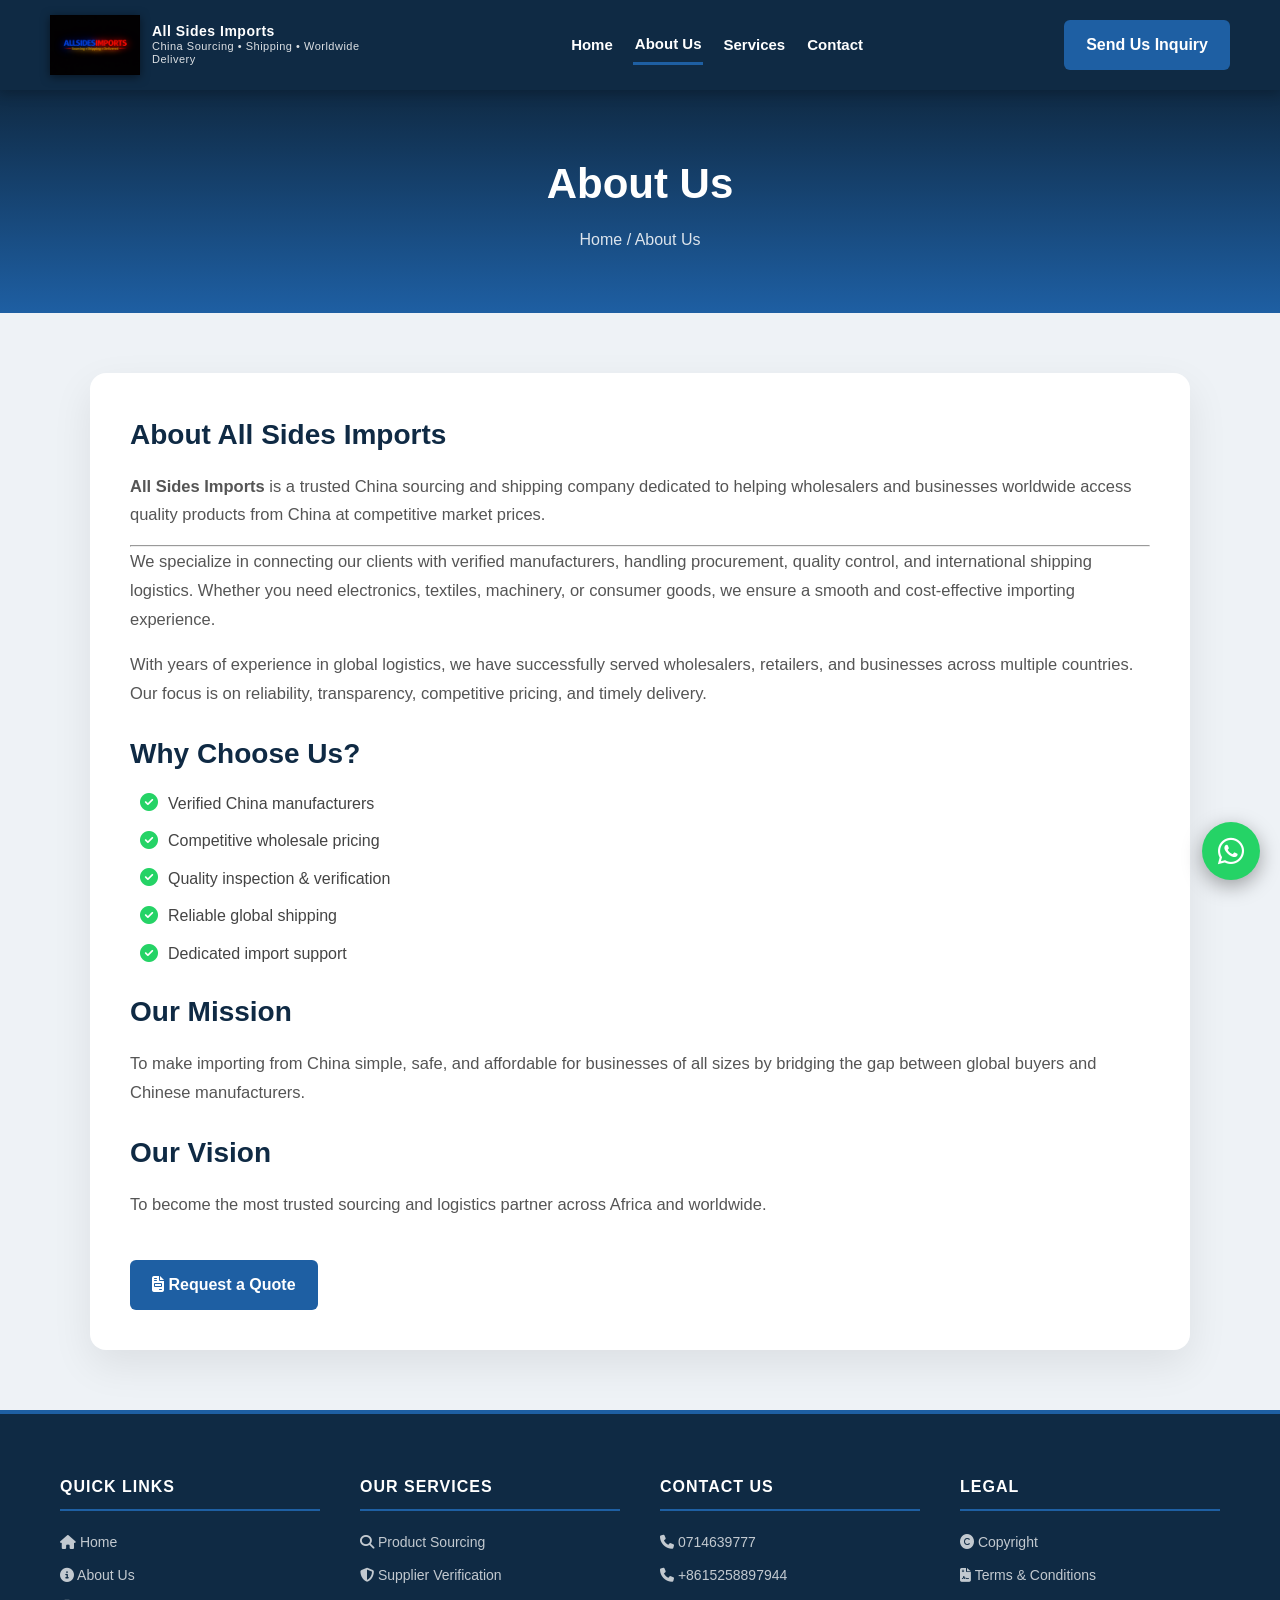
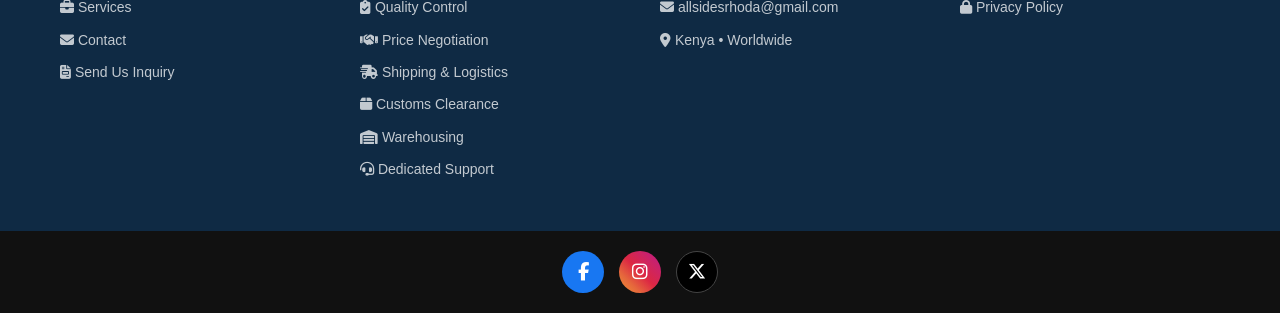
<file: about.html>
<!DOCTYPE html>
<html lang="en">
<head>
  <meta charset="UTF-8">
  <meta name="viewport" content="width=device-width, initial-scale=1.0">
  <title>About Us | All Sides Imports</title>
  <meta name="description" content="Learn about All Sides Imports - Your trusted China sourcing and worldwide shipping partner.">

  <!-- Premium Font -->
  <link href="https://fonts.googleapis.com/css2?family=Poppins:wght@400;600;700;900&display=swap" rel="stylesheet">

  <link rel="stylesheet" href="css/style.css">
  <link rel="stylesheet" href="https://cdnjs.cloudflare.com/ajax/libs/font-awesome/6.5.0/css/all.min.css">
</head>

<body>

<header class="header">
  <div class="nav-container">

    <div class="logo-container">
      <img src="image/logo.png" alt="All Sides Imports Logo">
      <span>
        All Sides Imports
        <small>China Sourcing • Shipping • Worldwide Delivery</small>
      </span>
    </div>

    <nav id="nav">
      <a href="index.html">Home</a>
      <a href="about.html" class="active">About Us</a>
      <a href="services.html">Services</a>
      <a href="contact.html">Contact</a>
    </nav>

    <a href="quote.html" class="btn-primary">Send Us Inquiry</a>

    <div class="menu-toggle" onclick="toggleMenu()">
      <i class="fa-solid fa-bars menu-icon open"></i>
      <i class="fa-solid fa-times menu-icon close"></i>
    </div>

  </div>
</header>

<!-- PAGE BANNER -->
<section class="page-banner">
  <h1>About Us</h1>
  <p>Home / About Us</p>
</section>

<!-- ABOUT CONTENT -->
<section class="inner-page">

  <h2>About All Sides Imports</h2>

  <p>
    <strong>All Sides Imports</strong> is a trusted China sourcing and shipping company dedicated to helping wholesalers and businesses worldwide access quality products from China at competitive market prices.
  </p>

  <hr class="section-divider">

  <p>
    We specialize in connecting our clients with verified manufacturers, handling procurement, quality control, and international shipping logistics. Whether you need electronics, textiles, machinery, or consumer goods, we ensure a smooth and cost-effective importing experience.
  </p>

  <p>
    With years of experience in global logistics, we have successfully served wholesalers, retailers, and businesses across multiple countries. Our focus is on reliability, transparency, competitive pricing, and timely delivery.
  </p>

  <h2>Why Choose Us?</h2>
  <ul>
    <li><i class="fa-solid fa-circle-check"></i> Verified China manufacturers</li>
    <li><i class="fa-solid fa-circle-check"></i> Competitive wholesale pricing</li>
    <li><i class="fa-solid fa-circle-check"></i> Quality inspection & verification</li>
    <li><i class="fa-solid fa-circle-check"></i> Reliable global shipping</li>
    <li><i class="fa-solid fa-circle-check"></i> Dedicated import support</li>
  </ul>

  <h2>Our Mission</h2>
  <p>
    To make importing from China simple, safe, and affordable for businesses of all sizes by bridging the gap between global buyers and Chinese manufacturers.
  </p>

  <h2>Our Vision</h2>
  <p>
    To become the most trusted sourcing and logistics partner across Africa and worldwide.
  </p>

  <br>

  <a href="quote.html" class="btn-primary">
    <i class="fa-solid fa-file-invoice"></i> Request a Quote
  </a>

</section>

<!-- ================================
     WHATSAPP FLOATING BUTTON
================================= -->
<a href="#" class="whatsapp-float" onclick="showWhatsAppPopup(event)"
aria-label="Chat on WhatsApp">
  <i class="fa-brands fa-whatsapp"></i>
</a>

<!-- WHATSAPP POPUP -->
<div class="whatsapp-popup" id="whatsappPopup" style="display:none;">
  <div class="whatsapp-popup-header">
    <div class="whatsapp-popup-avatar">
      <i class="fa-brands fa-whatsapp"></i>
    </div>
    <div class="whatsapp-popup-info">
      <strong>All Sides Imports</strong>
      <small>Typically replies within minutes</small>
    </div>
    <span class="whatsapp-popup-close" onclick="closeWhatsAppPopup()">✕</span>
  </div>

  <div class="whatsapp-popup-body">
    <div class="whatsapp-bubble">
      <div class="typing-indicator" id="typingIndicator">
        <span></span>
        <span></span>
        <span></span>
      </div>
      <div class="whatsapp-message-text" id="whatsappMessageText"
      style="display:none;">
        👋 Hello! Welcome to <strong>All Sides Imports</strong>.
        Are you looking to import products from China?
        We offer the best sourcing, supplier verification,
        and worldwide shipping services at affordable prices.
        How can we help you today? 🚢📦
      </div>
    </div>
  </div>

  <div class="whatsapp-popup-footer">
    <a href="https://wa.me/254714639777" target="_blank"
    class="whatsapp-chat-btn">
      <i class="fa-brands fa-whatsapp"></i> Start Chat
    </a>
  </div>
</div>

<!-- ================================
     FOOTER NAVIGATION
================================= -->
<div class="footer-nav">
  <div class="footer-nav-container">

    <!-- Column 1: Quick Links -->
    <div class="footer-nav-column">
      <h4>Quick Links</h4>
      <a href="index.html"><i class="fa-solid fa-house"></i> Home</a>
      <a href="about.html"><i class="fa-solid fa-circle-info"></i> About Us</a>
      <a href="services.html"><i class="fa-solid fa-briefcase"></i> Services</a>
      <a href="contact.html"><i class="fa-solid fa-envelope"></i> Contact</a>
      <a href="quote.html"><i class="fa-solid fa-file-invoice"></i> Send Us Inquiry</a>
    </div>

    <!-- Column 2: Our Services -->
    <div class="footer-nav-column">
      <h4>Our Services</h4>
      <a href="services.html">
        <i class="fa-solid fa-magnifying-glass"></i> Product Sourcing
      </a>
      <a href="services.html">
        <i class="fa-solid fa-shield-halved"></i> Supplier Verification
      </a>
      <a href="services.html">
        <i class="fa-solid fa-clipboard-check"></i> Quality Control
      </a>
      <a href="services.html">
        <i class="fa-solid fa-handshake"></i> Price Negotiation
      </a>
      <a href="services.html">
        <i class="fa-solid fa-truck-fast"></i> Shipping & Logistics
      </a>
      <a href="services.html">
        <i class="fa-solid fa-box"></i> Customs Clearance
      </a>
      <a href="services.html">
        <i class="fa-solid fa-warehouse"></i> Warehousing
      </a>
      <a href="services.html">
        <i class="fa-solid fa-headset"></i> Dedicated Support
      </a>
    </div>

    <!-- Column 3: Contact Info -->
    <div class="footer-nav-column">
      <h4>Contact Us</h4>
      <a href="tel:0714639777">
        <i class="fa-solid fa-phone"></i> 0714639777
      </a>
      <a href="tel:+8615258897944">
        <i class="fa-solid fa-phone"></i> +8615258897944
      </a>
      <a href="mailto:allsidesrhoda@gmail.com">
        <i class="fa-solid fa-envelope"></i> allsidesrhoda@gmail.com
      </a>
      <a href="#">
        <i class="fa-solid fa-location-dot"></i> Kenya • Worldwide
      </a>
    </div>

    <!-- Column 4: Legal -->
    <div class="footer-nav-column">
      <h4>Legal</h4>
      <a href="copyright.html">
        <i class="fa-solid fa-copyright"></i> Copyright
      </a>
      <a href="terms.html">
        <i class="fa-solid fa-file-contract"></i> Terms & Conditions
      </a>
      <a href="privacy.html">
        <i class="fa-solid fa-lock"></i> Privacy Policy
      </a>
    </div>

  </div>
</div>

<!-- ================================
     SOCIAL ICONS
================================= -->
<div class="footer-social">
  <a href="#" aria-label="Facebook"><i class="fa-brands fa-facebook-f"></i></a>
  <a href="#" aria-label="Instagram"><i class="fa-brands fa-instagram"></i></a>
  <a href="#" aria-label="X"><i class="fa-brands fa-x-twitter"></i></a>
</div>

<script src="js/script.js"></script>
<script>
// ================================
// MOBILE MENU TOGGLE
// ================================
function toggleMenu() {
  const nav = document.getElementById('nav');
  const menuToggle = document.querySelector('.menu-toggle');

  if (nav.style.display === 'flex') {
    nav.style.display = 'none';
    menuToggle.classList.remove('active');
  } else {
    nav.style.display = 'flex';
    menuToggle.classList.add('active');
  }
}

// Close menu when clicking outside
document.addEventListener('click', function(event) {
  const nav = document.getElementById('nav');
  const menuToggle = document.querySelector('.menu-toggle');
  const navContainer = document.querySelector('.nav-container');

  if (!navContainer.contains(event.target) &&
  nav.style.display === 'flex') {
    nav.style.display = 'none';
    menuToggle.classList.remove('active');
  }
});

// Close menu on window resize
window.addEventListener('resize', function() {
  const nav = document.getElementById('nav');
  const menuToggle = document.querySelector('.menu-toggle');

  if (window.innerWidth > 768) {
    nav.style.display = '';
    menuToggle.classList.remove('active');
  }
});

// ================================
// WHATSAPP POPUP
// ================================
function showWhatsAppPopup(event) {
  event.preventDefault();
  const popup = document.getElementById('whatsappPopup');
  popup.style.display = 'block';

  document.getElementById('typingIndicator').style.display = 'flex';
  document.getElementById('whatsappMessageText').style.display = 'none';

  setTimeout(function() {
    document.getElementById('typingIndicator').style.display = 'none';
    document.getElementById('whatsappMessageText').style.display = 'block';
  }, 2500);
}

function closeWhatsAppPopup() {
  document.getElementById('whatsappPopup').style.display = 'none';
}

// Close popup when clicking outside
document.addEventListener('click', function(event) {
  const popup = document.getElementById('whatsappPopup');
  const whatsappFloat = document.querySelector('.whatsapp-float');

  if (popup && !popup.contains(event.target) &&
  !whatsappFloat.contains(event.target)) {
    popup.style.display = 'none';
  }
});
</script>

</body>
</html>
</file>
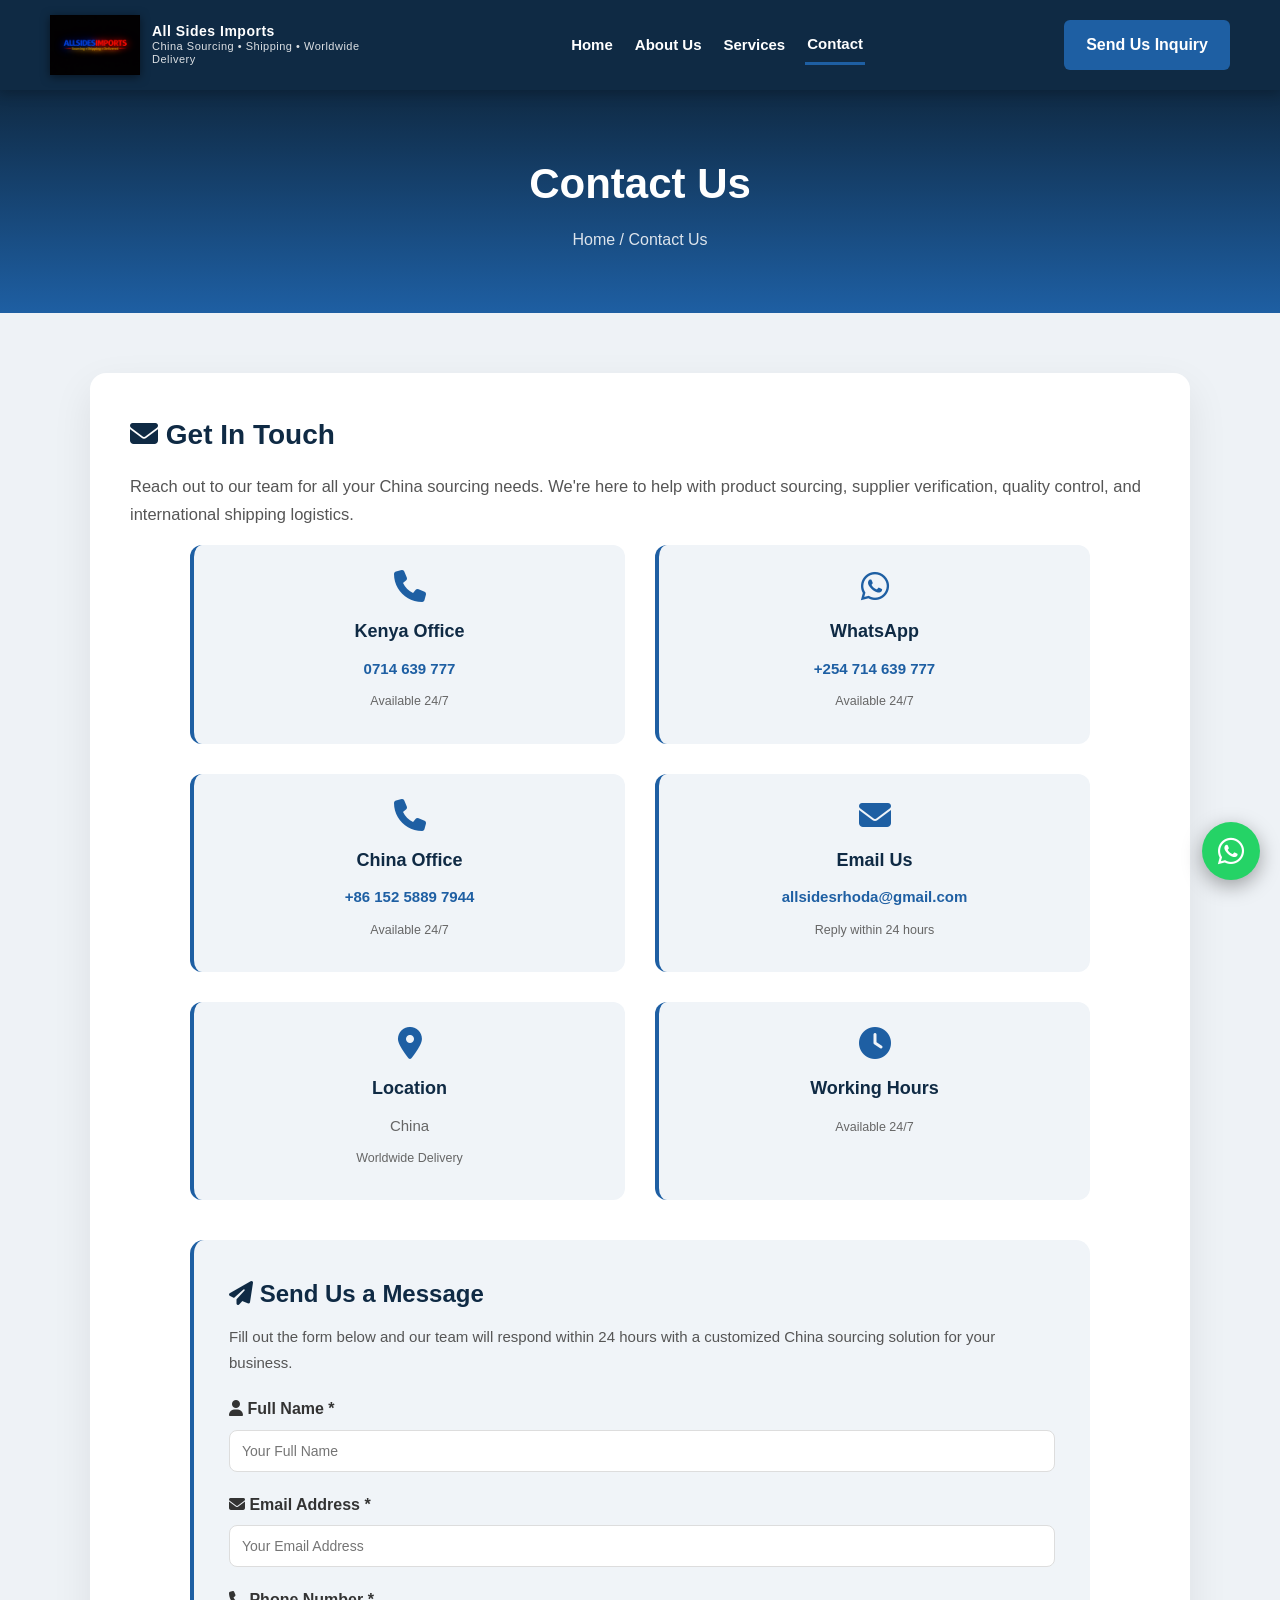
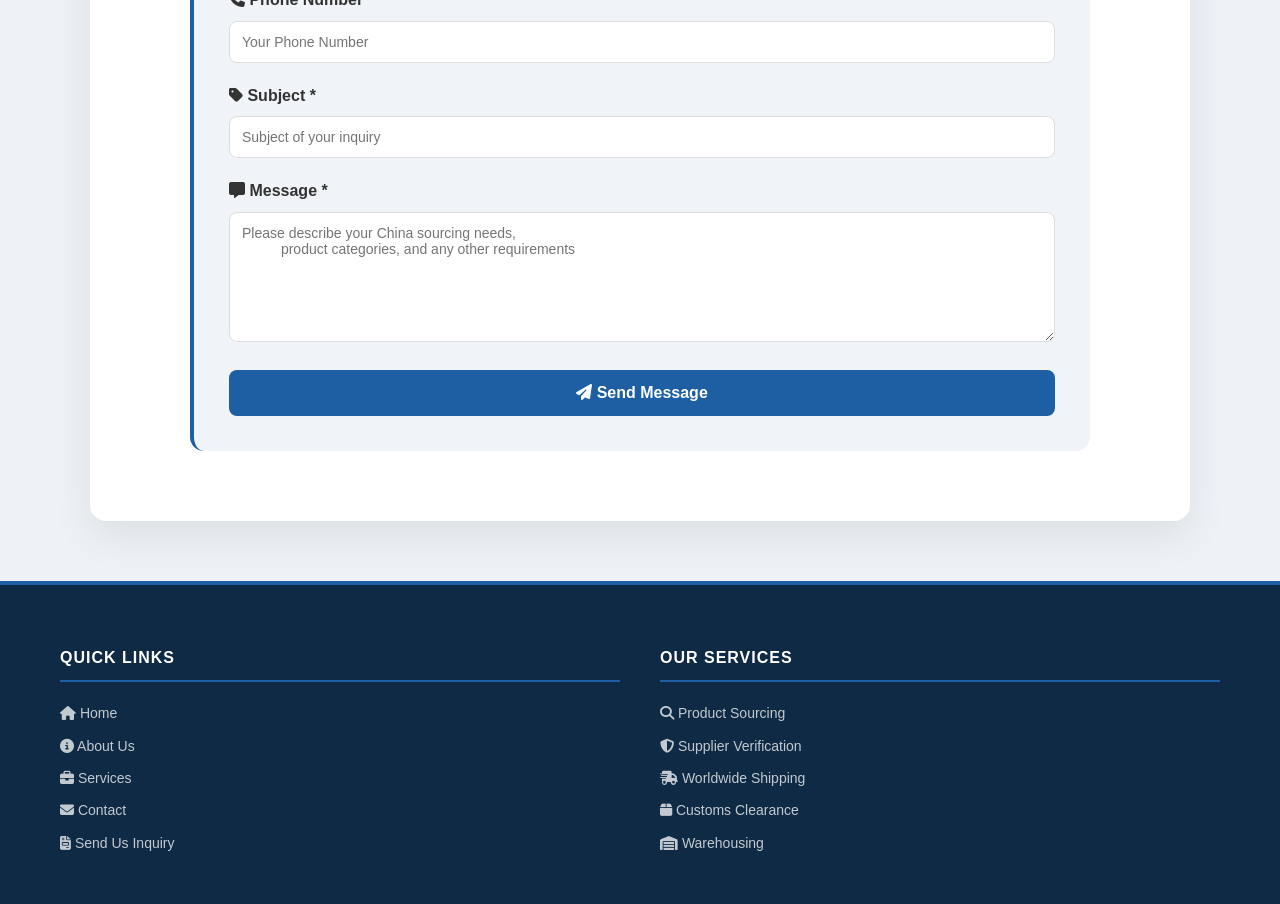
<file: contact.html>
<!DOCTYPE html>
<html lang="en">
<head>
  <meta charset="UTF-8">
  <meta name="viewport" content="width=device-width, initial-scale=1.0">
  <title>Contact Us | All Sides Imports - China Sourcing Support</title>

  <!-- SEO Meta Tags -->
  <meta name="description" content="Contact All Sides Imports for China sourcing inquiries, wholesale pricing, and import logistics support. Reach our team via phone, email, or contact form.">
  <meta name="keywords" content="contact China sourcing, wholesale inquiry, import support, China supplier contact, sourcing agent contact, wholesale distributor, import logistics help, China procurement support">
  <meta name="author" content="All Sides Imports">
  <meta name="robots" content="index, follow">

  <!-- Open Graph Meta Tags -->
  <meta property="og:title" content="Contact All Sides Imports - China Sourcing Experts">
  <meta property="og:description" content="Get in touch with our team for all your China sourcing and wholesale import needs.">
  <meta property="og:type" content="website">

  <!-- Sitemap -->
  <link rel="sitemap" type="application/xml" title="Sitemap" href="/sitemap.xml">

  <link rel="stylesheet" href="css/style.css">
  <link rel="stylesheet" href="https://cdnjs.cloudflare.com/ajax/libs/font-awesome/6.5.0/css/all.min.css">

  <style>
  .contact-container {
    max-width: 900px;
    margin: 0 auto;
  }

  .contact-info {
    display: grid;
    grid-template-columns: 1fr 1fr;
    gap: 30px;
    margin-bottom: 40px;
  }

  .contact-item {
    padding: 25px 20px;
    background: #f0f4f8;
    border-radius: 12px;
    text-align: center;
    border-left: 4px solid #1e5fa3;
    transition: transform 0.2s ease, box-shadow 0.2s ease;
  }

  .contact-item:hover {
    transform: translateY(-4px);
    box-shadow: 0 8px 20px rgba(0, 0, 0, 0.1);
  }

  .contact-item i {
    font-size: 32px;
    color: #1e5fa3;
    margin-bottom: 15px;
    display: block;
  }

  .contact-item h3 {
    margin: 10px 0;
    color: #0f2a44;
    font-size: 18px;
    font-weight: 800;
  }

  .contact-item p {
    margin: 5px 0;
    color: #666;
    font-size: 15px;
  }

  .contact-item a {
    color: #1e5fa3;
    text-decoration: none;
    font-weight: 600;
    transition: color 0.2s ease;
  }

  .contact-item a:hover {
    color: #25d366;
  }

  .contact-form {
    background: #f0f4f8;
    padding: 35px;
    border-radius: 14px;
    margin-bottom: 30px;
    border-left: 4px solid #1e5fa3;
  }

  .contact-form h2 {
    font-size: 24px;
    font-weight: 900;
    color: #0f2a44;
    margin-bottom: 10px;
  }

  .contact-form p {
    color: #555;
    margin-bottom: 20px;
    font-size: 15px;
  }

  .form-group {
    margin-bottom: 20px;
  }

  .form-group label {
    display: block;
    margin-bottom: 8px;
    font-weight: 600;
    color: #333;
  }

  .form-group input,
  .form-group textarea {
    width: 100%;
    padding: 12px;
    border: 1px solid #ddd;
    border-radius: 8px;
    font-size: 14px;
    font-family: 'Segoe UI', sans-serif;
    box-sizing: border-box;
    transition: border-color 0.2s ease, box-shadow 0.2s ease;
  }

  .form-group textarea {
    resize: vertical;
    min-height: 130px;
  }

  .form-group input:focus,
  .form-group textarea:focus {
    outline: none;
    border-color: #1e5fa3;
    box-shadow: 0 0 5px rgba(30, 95, 163, 0.3);
  }

  button[type="submit"] {
    background: #1e5fa3;
    color: white;
    padding: 14px 30px;
    border: none;
    border-radius: 8px;
    font-size: 16px;
    font-weight: bold;
    cursor: pointer;
    width: 100%;
    transition: background 0.3s ease, transform 0.2s ease;
  }

  button[type="submit"]:hover {
    background: #0f2a44;
    transform: translateY(-2px);
  }

  .success-message {
    background: #d4edda;
    color: #155724;
    padding: 15px;
    border-radius: 8px;
    margin-bottom: 20px;
    border: 1px solid #c3e6cb;
    display: none;
    font-weight: 600;
  }

  @media (max-width: 768px) {
    .contact-info {
      grid-template-columns: 1fr;
      gap: 20px;
    }

    .contact-form {
      padding: 20px;
    }
  }
  </style>
</head>

<body>

<!-- ================================
     HEADER
================================= -->
<header class="header">
  <div class="nav-container">

    <!-- LOGO -->
    <div class="logo-container">
      <img src="image/logo.png" alt="All Sides Imports Logo">
      <span>All Sides Imports<br>
        <small>China Sourcing • Shipping • Worldwide Delivery</small>
      </span>
    </div>

    <!-- NAVIGATION -->
    <nav id="nav">
      <a href="index.html">Home</a>
      <a href="about.html">About Us</a>
      <a href="services.html">Services</a>
      <a href="contact.html" class="active">Contact</a>
    </nav>

    <!-- GET A QUOTE BUTTON -->
    <a href="quote.html" class="btn-primary">Send Us Inquiry</a>

    <!-- MOBILE MENU TOGGLE -->
    <div class="menu-toggle" onclick="toggleMenu()">
      <i class="fa-solid fa-bars menu-icon open"></i>
      <i class="fa-solid fa-times menu-icon close"></i>
    </div>

  </div>
</header>

<!-- ================================
     PAGE BANNER
================================= -->
<div class="page-banner">
  <h1>Contact Us</h1>
  <p>Home / Contact Us</p>
</div>

<!-- ================================
     CONTACT CONTENT
================================= -->
<section class="inner-page">
  <h2><i class="fa-solid fa-envelope"></i> Get In Touch</h2>
  <p>
    Reach out to our team for all your China sourcing needs. We're here to
    help with product sourcing, supplier verification, quality control,
    and international shipping logistics.
  </p>

  <!-- Success Message -->
  <div class="success-message" id="successMessage">
    <i class="fa-solid fa-circle-check"></i>
    <strong> Message Sent!</strong> Our team will respond within 24 hours.
  </div>

  <div class="contact-container">

    <!-- Contact Info Cards -->
    <div class="contact-info">

      <div class="contact-item">
        <i class="fa-solid fa-phone"></i>
        <h3>Kenya Office</h3>
        <p><a href="tel:0714639777">0714 639 777</a></p>
        <p><small>Available 24/7</small></p>
      </div>

      <div class="contact-item">
        <i class="fa-brands fa-whatsapp"></i>
        <h3>WhatsApp</h3>
        <p><a href="https://wa.me/254714639777" target="_blank">
          +254 714 639 777
        </a></p>
        <p><small>Available 24/7</small></p>
      </div>

      <div class="contact-item">
        <i class="fa-solid fa-phone"></i>
        <h3>China Office</h3>
        <p><a href="tel:+8615258897944">+86 152 5889 7944</a></p>
        <p><small>Available 24/7</small></p>
      </div>

      <div class="contact-item">
        <i class="fa-solid fa-envelope"></i>
        <h3>Email Us</h3>
        <p><a href="mailto:allsidesrhoda@gmail.com">
          allsidesrhoda@gmail.com
        </a></p>
        <p><small>Reply within 24 hours</small></p>
      </div>

      <div class="contact-item">
        <i class="fa-solid fa-location-dot"></i>
        <h3>Location</h3>
        <p>China</p>
        <p><small>Worldwide Delivery</small></p>
      </div>

      <div class="contact-item">
        <i class="fa-solid fa-clock"></i>
        <h3>Working Hours</h3>
        <p></p>
        <p><small>Available 24/7</small></p>
      </div>

    </div>

    <!-- Contact Form -->
    <div class="contact-form">
      <h2><i class="fa-solid fa-paper-plane"></i> Send Us a Message</h2>
      <p>
        Fill out the form below and our team will respond within 24 hours
        with a customized China sourcing solution for your business.
      </p>

      <form action="send-contact.php" method="POST">

        <div class="form-group">
          <label for="name">
            <i class="fa-solid fa-user"></i> Full Name *
          </label>
          <input type="text" name="name" id="name"
          placeholder="Your Full Name" required>
        </div>

        <div class="form-group">
          <label for="email">
            <i class="fa-solid fa-envelope"></i> Email Address *
          </label>
          <input type="email" name="email" id="email"
          placeholder="Your Email Address" required>
        </div>

        <div class="form-group">
          <label for="phone">
            <i class="fa-solid fa-phone"></i> Phone Number *
          </label>
          <input type="tel" name="phone" id="phone"
          placeholder="Your Phone Number" required>
        </div>

        <div class="form-group">
          <label for="subject">
            <i class="fa-solid fa-tag"></i> Subject *
          </label>
          <input type="text" name="subject" id="subject"
          placeholder="Subject of your inquiry" required>
        </div>

        <div class="form-group">
          <label for="message">
            <i class="fa-solid fa-message"></i> Message *
          </label>
          <textarea name="message" id="message"
          placeholder="Please describe your China sourcing needs,
          product categories, and any other requirements"
          required></textarea>
        </div>

        <button type="submit">
          <i class="fa-solid fa-paper-plane"></i> Send Message
        </button>

      </form>
    </div>

  </div>
</section>

<!-- ================================
     WHATSAPP FLOATING BUTTON
================================= -->
<a href="#" class="whatsapp-float" onclick="showWhatsAppPopup(event)"
aria-label="Chat on WhatsApp">
  <i class="fa-brands fa-whatsapp"></i>
</a>

<!-- WHATSAPP POPUP -->
<div class="whatsapp-popup" id="whatsappPopup">
  <div class="whatsapp-popup-header">
    <div class="whatsapp-popup-avatar">
      <i class="fa-brands fa-whatsapp"></i>
    </div>
    <div class="whatsapp-popup-info">
      <strong>All Sides Imports</strong>
      <small>Typically replies within minutes</small>
    </div>
    <span class="whatsapp-popup-close" onclick="closeWhatsAppPopup()">✕</span>
  </div>

  <div class="whatsapp-popup-body">
    <div class="whatsapp-bubble">
      <div class="typing-indicator" id="typingIndicator">
        <span></span>
        <span></span>
        <span></span>
      </div>
      <div class="whatsapp-message-text" id="whatsappMessageText"
      style="display:none;">
        👋 Hello! Welcome to <strong>All Sides Imports</strong>.
        Are you looking to import products from China?
        We offer the best sourcing, supplier verification,
        and worldwide shipping services at affordable prices.
        How can we help you today? 🚢📦
      </div>
    </div>
  </div>

  <div class="whatsapp-popup-footer">
    <a href="https://wa.me/254714639777" target="_blank"
    class="whatsapp-chat-btn">
      <i class="fa-brands fa-whatsapp"></i> Start Chat
    </a>
  </div>
</div>

<!-- ================================
     FOOTER NAVIGATION
================================= -->
<div class="footer-nav">
  <div class="footer-nav-container">

    <!-- Column 1: Quick Links -->
    <div class="footer-nav-column">
      <h4>Quick Links</h4>
      <a href="index.html"><i class="fa-solid fa-house"></i> Home</a>
      <a href="about.html"><i class="fa-solid fa-circle-info"></i> About Us</a>
      <a href="services.html"><i class="fa-solid fa-briefcase"></i> Services</a>
      <a href="contact.html"><i class="fa-solid fa-envelope"></i> Contact</a>
      <a href="quote.html"><i class="fa-solid fa-file-invoice"></i> Send Us Inquiry</a>
    </div>

    <!-- Column 2: Our Services -->
    <div class="footer-nav-column">
      <h4>Our Services</h4>
      <a href="services.html">
        <i class="fa-solid fa-magnifying-glass"></i> Product Sourcing
      </a>
      <a href="services.html">
        <i class="fa-solid fa-shield-halved"></i> Supplier Verification
      </a>
      <a href="services.html">
        <i class="fa-solid fa-truck-fast"></i> Worldwide Shipping
      </a>
      <a href="services.html">
        <i class="fa-solid fa-box"></i> Customs Clearance
      </a>
      <a href="services.html">
        <i class="fa-solid fa-warehouse"></i> Warehousing
</file>
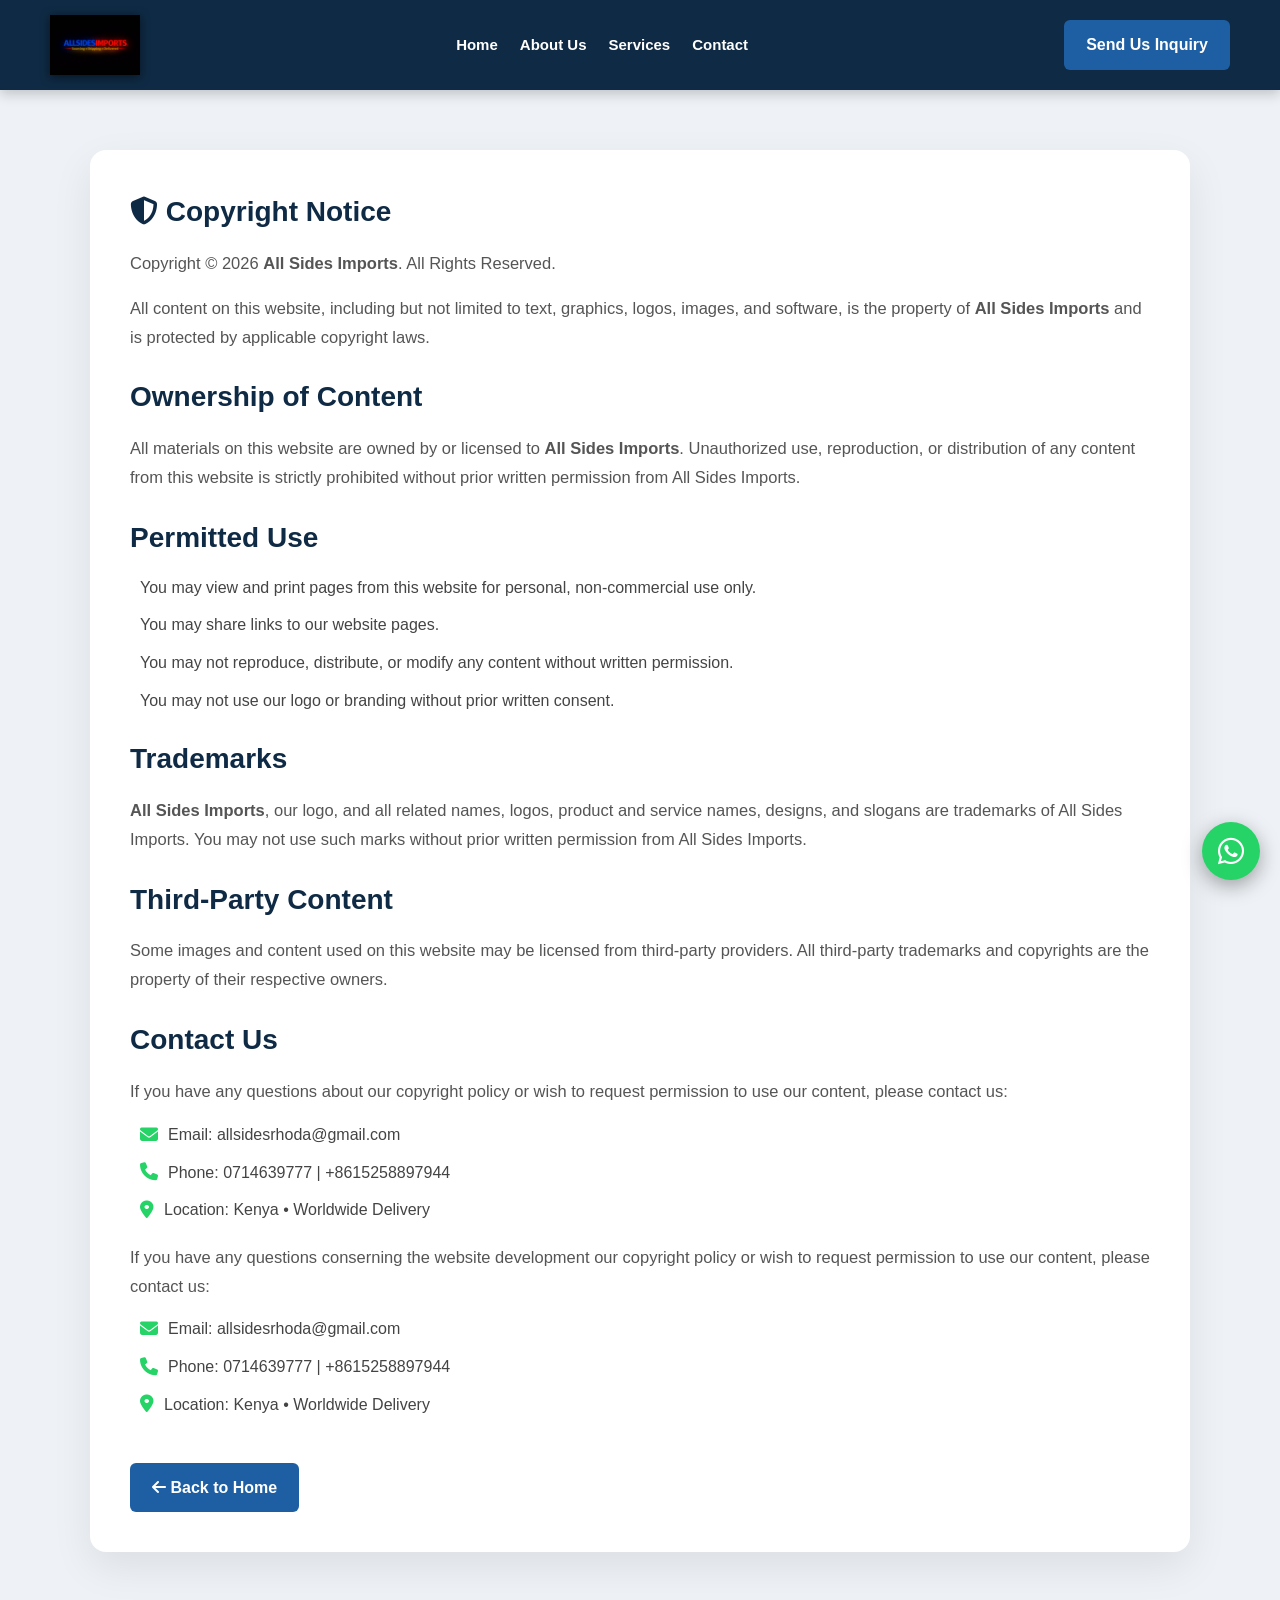
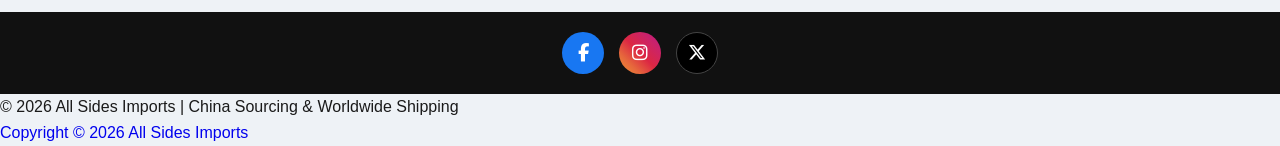
<file: copyright.html>
<!DOCTYPE html>
<html lang="en">
<head>
  <meta charset="UTF-8">
  <meta name="viewport" content="width=device-width, initial-scale=1.0">
  <title>Copyright | All Sides Imports</title>
  <meta name="description" content="Copyright information for All Sides Imports - China Sourcing & Worldwide Shipping">
  <link rel="stylesheet" href="css/style.css">
  <link rel="stylesheet" href="https://cdnjs.cloudflare.com/ajax/libs/font-awesome/6.5.0/css/all.min.css">
</head>

<body>

<header class="header">
  <div class="nav-container">
    <div class="logo-container">
      <img src="image/logo.png" alt="All Sides Imports Logo" class="logo">
    </div>

    <nav id="nav">
      <a href="index.html">Home</a>
      <a href="about.html">About Us</a>
      <a href="services.html">Services</a>
      <a href="contact.html">Contact</a>
    </nav>

    <a href="quote.html" class="btn-primary"> Send Us Inquiry </a>
    <div class="menu-toggle" onclick="toggleMenu()">
      <i class="fa-solid fa-bars menu-icon open"></i>
      <i class="fa-solid fa-times menu-icon close"></i>
    </div>
  </div>
</header>

<section class="inner-page">
  <h2><i class="fa-solid fa-shield-halved"></i> Copyright Notice</h2>

  <p>
    Copyright © 2026 <strong>All Sides Imports</strong>. All Rights Reserved.
  </p>

  <p>
    All content on this website, including but not limited to text, graphics, logos, 
    images, and software, is the property of <strong>All Sides Imports</strong> and 
    is protected by applicable copyright laws.
  </p>

  <h2>Ownership of Content</h2>
  <p>
    All materials on this website are owned by or licensed to 
    <strong>All Sides Imports</strong>. Unauthorized use, reproduction, 
    or distribution of any content from this website is strictly prohibited 
    without prior written permission from All Sides Imports.
  </p>

  <h2>Permitted Use</h2>
  <ul>
    <li>You may view and print pages from this website for personal, non-commercial use only.</li>
    <li>You may share links to our website pages.</li>
    <li>You may not reproduce, distribute, or modify any content without written permission.</li>
    <li>You may not use our logo or branding without prior written consent.</li>
  </ul>

  <h2>Trademarks</h2>
  <p>
    <strong>All Sides Imports</strong>, our logo, and all related names, logos, 
    product and service names, designs, and slogans are trademarks of 
    All Sides Imports. You may not use such marks without prior written 
    permission from All Sides Imports.
  </p>

  <h2>Third-Party Content</h2>
  <p>
    Some images and content used on this website may be licensed from 
    third-party providers. All third-party trademarks and copyrights are 
    the property of their respective owners.
  </p>

  <h2>Contact Us</h2>
  <p>
    If you have any questions about our copyright policy or wish to request 
    permission to use our content, please contact us:
  </p>
  <ul>
    <li><i class="fa-solid fa-envelope"></i> Email: allsidesrhoda@gmail.com</li>
    <li><i class="fa-solid fa-phone"></i> Phone: 0714639777 | +8615258897944</li>
    <li><i class="fa-solid fa-location-dot"></i> Location: Kenya • Worldwide Delivery</li>
  </ul>
<p>
    If you have any questions conserning the website development our copyright policy or wish to request 
    permission to use our content, please contact us:
  </p>
  <ul>
    <li><i class="fa-solid fa-envelope"></i> Email: allsidesrhoda@gmail.com</li>
    <li><i class="fa-solid fa-phone"></i> Phone: 0714639777 | +8615258897944</li>
    <li><i class="fa-solid fa-location-dot"></i> Location: Kenya • Worldwide Delivery</li>
  </ul>
  <br>
  <a href="index.html" class="btn-primary">
    <i class="fa-solid fa-arrow-left"></i> Back to Home
  </a>
</section>

<!-- WhatsApp Floating Button -->
<a href="https://wa.me/254714639777" class="whatsapp-float" aria-label="Chat on WhatsApp">
  <i class="fa-brands fa-whatsapp"></i>
</a>

<div class="footer-social">
  <a href="#" aria-label="Facebook"><i class="fa-brands fa-facebook-f"></i></a>
  <a href="#" aria-label="Instagram"><i class="fa-brands fa-instagram"></i></a>
  <a href="#" aria-label="X"><i class="fa-brands fa-x-twitter"></i></a>
</div>

<footer>
  <p>© 2026 All Sides Imports | China Sourcing & Worldwide Shipping</p>
  <p>
    <a href="copyright.html" class="copyright-link">
      Copyright © 2026 All Sides Imports
    </a>
  </p>
</footer>

<script src="js/script.js"></script>
</body>
</html>
</file>
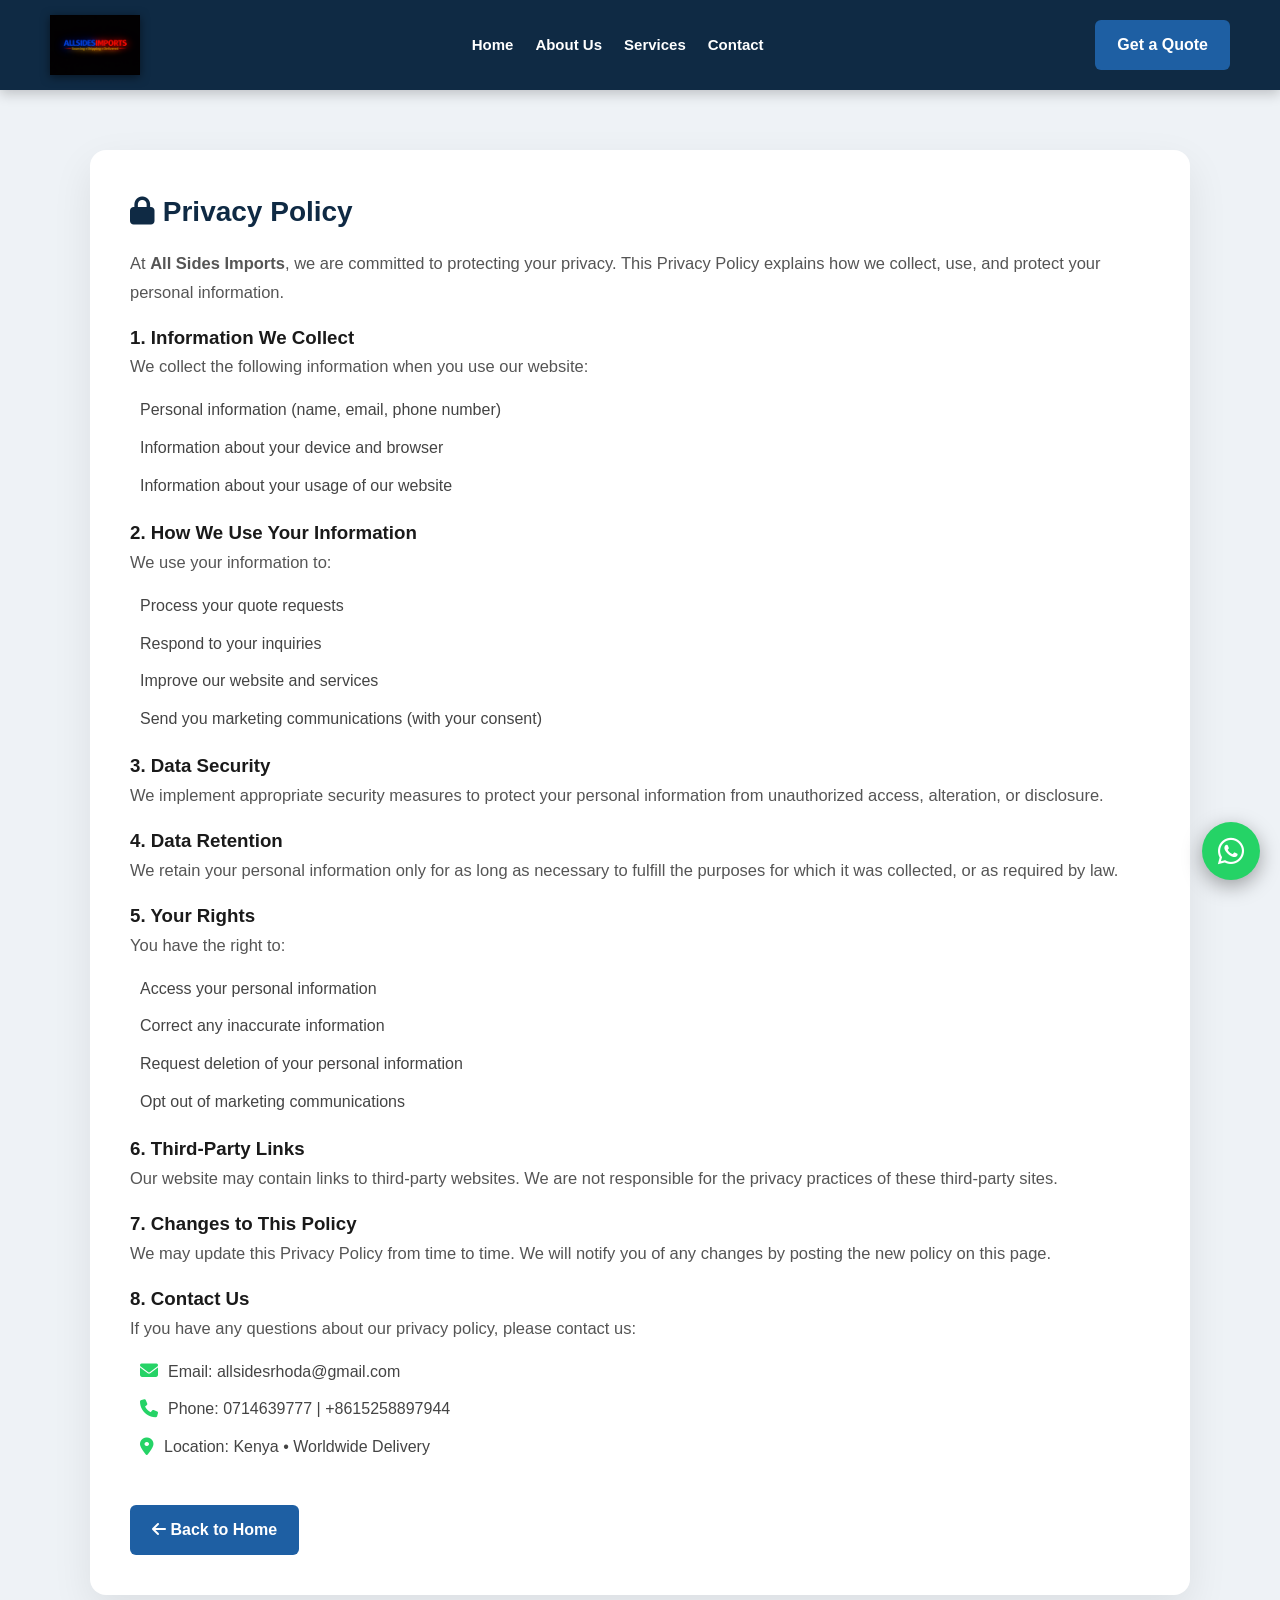
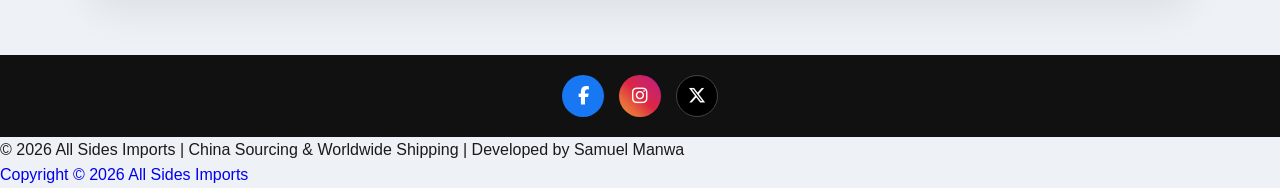
<file: privacy.html>
<!DOCTYPE html>
<html lang="en">
<head>
  <meta charset="UTF-8">
  <meta name="viewport" content="width=device-width, initial-scale=1.0">
  <title>Privacy Policy | All Sides Imports</title>
  <meta name="description" content="Privacy policy for All Sides Imports - China Sourcing & Worldwide Shipping">
  <link rel="stylesheet" href="css/style.css">
  <link rel="stylesheet" href="https://cdnjs.cloudflare.com/ajax/libs/font-awesome/6.5.0/css/all.min.css">
</head>

<body>

<header class="header">
  <div class="nav-container">
    <div class="logo-container">
      <img src="image/logo.png" alt="All Sides Imports Logo" class="logo">
    </div>

    <nav id="nav">
      <a href="index.html">Home</a>
      <a href="about.html">About Us</a>
      <a href="services.html">Services</a>
      <a href="contact.html">Contact</a>
    </nav>

    <a href="quote.html" class="btn-primary">Get a Quote</a>
    <div class="menu-toggle" onclick="toggleMenu()">
      <i class="fa-solid fa-bars menu-icon open"></i>
      <i class="fa-solid fa-times menu-icon close"></i>
    </div>
  </div>
</header>

<section class="inner-page">
  <h2><i class="fa-solid fa-lock"></i> Privacy Policy</h2>

  <p>
    At <strong>All Sides Imports</strong>, we are committed to protecting your privacy. 
    This Privacy Policy explains how we collect, use, and protect your personal information.
  </p>

  <h3>1. Information We Collect</h3>
  <p>
    We collect the following information when you use our website:
  </p>
  <ul>
    <li>Personal information (name, email, phone number)</li>
    <li>Information about your device and browser</li>
    <li>Information about your usage of our website</li>
  </ul>

  <h3>2. How We Use Your Information</h3>
  <p>
    We use your information to:
  </p>
  <ul>
    <li>Process your quote requests</li>
    <li>Respond to your inquiries</li>
    <li>Improve our website and services</li>
    <li>Send you marketing communications (with your consent)</li>
  </ul>

  <h3>3. Data Security</h3>
  <p>
    We implement appropriate security measures to protect your personal information 
    from unauthorized access, alteration, or disclosure.
  </p>

  <h3>4. Data Retention</h3>
  <p>
    We retain your personal information only for as long as necessary to fulfill 
    the purposes for which it was collected, or as required by law.
  </p>

  <h3>5. Your Rights</h3>
  <p>
    You have the right to:
  </p>
  <ul>
    <li>Access your personal information</li>
    <li>Correct any inaccurate information</li>
    <li>Request deletion of your personal information</li>
    <li>Opt out of marketing communications</li>
  </ul>

  <h3>6. Third-Party Links</h3>
  <p>
    Our website may contain links to third-party websites. We are not responsible 
    for the privacy practices of these third-party sites.
  </p>

  <h3>7. Changes to This Policy</h3>
  <p>
    We may update this Privacy Policy from time to time. We will notify you of 
    any changes by posting the new policy on this page.
  </p>

  <h3>8. Contact Us</h3>
  <p>
    If you have any questions about our privacy policy, please contact us:
  </p>
  <ul>
    <li><i class="fa-solid fa-envelope"></i> Email: allsidesrhoda@gmail.com</li>
    <li><i class="fa-solid fa-phone"></i> Phone: 0714639777 | +8615258897944</li>
    <li><i class="fa-solid fa-location-dot"></i> Location: Kenya • Worldwide Delivery</li>
  </ul>

  <br>
  <a href="index.html" class="btn-primary">
    <i class="fa-solid fa-arrow-left"></i> Back to Home
  </a>
</section>

<!-- WhatsApp Floating Button -->
<a href="https://wa.me/254714639777" class="whatsapp-float" aria-label="Chat on WhatsApp">
  <i class="fa-brands fa-whatsapp"></i>
</a>

<div class="footer-social">
  <a href="#" aria-label="Facebook"><i class="fa-brands fa-facebook-f"></i></a>
  <a href="#" aria-label="Instagram"><i class="fa-brands fa-instagram"></i></a>
  <a href="#" aria-label="X"><i class="fa-brands fa-x-twitter"></i></a>
</div>

<footer>
  <p>© 2026 All Sides Imports | China Sourcing & Worldwide Shipping | Developed by Samuel Manwa</p>
  <p>
    <a href="copyright.html" class="copyright-link">
      Copyright © 2026 All Sides Imports
    </a>
  </p>
</footer>

<script src="js/script.js"></script>
</body>
</html>
</file>
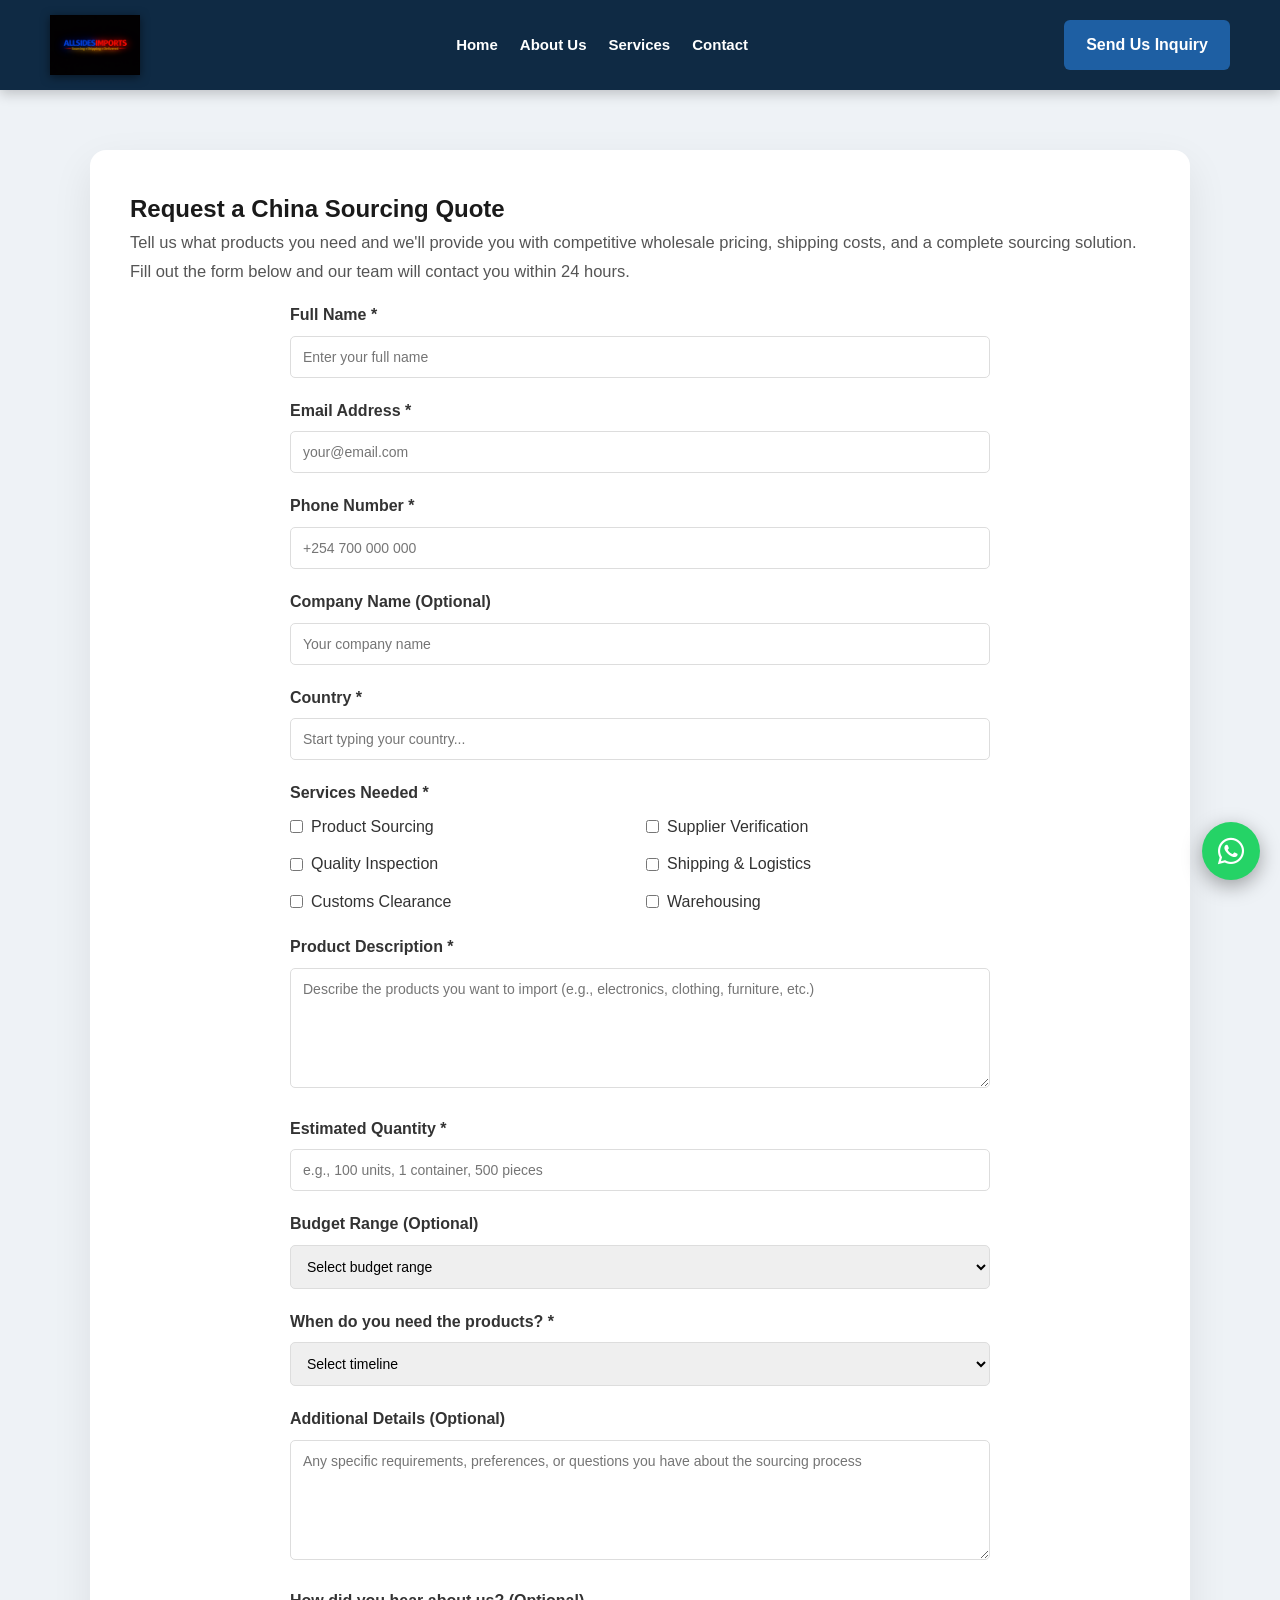
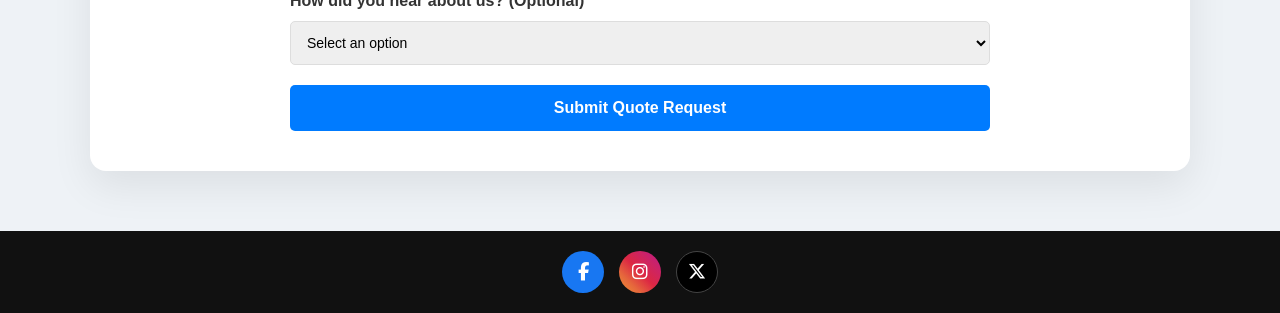
<file: quote.html>
<!DOCTYPE html>
<html lang="en">
<head>
<meta charset="UTF-8">
<meta name="viewport" content="width=device-width, initial-scale=1.0">
<title>Get a Quote | All Sides Imports - China Sourcing Request Form</title>

<!-- SEO Meta Tags -->
<meta name="description" content="Request a sourcing quote from All Sides Imports. Tell us what products you need from China and we'll provide wholesale pricing, shipping costs, and sourcing solutions.">
<meta name="keywords" content="China sourcing quote, wholesale inquiry, import quote, China product sourcing request, bulk order China, wholesale pricing China, sourcing request form, China supplier quote, import logistics quote, wholesale distributor">
<meta name="author" content="All Sides Imports">
<meta name="robots" content="index, follow">

<!-- Open Graph Meta Tags -->
<meta property="og:title" content="Get Your China Sourcing Quote - All Sides Imports">
<meta property="og:description" content="Submit your sourcing requirements and receive a competitive quote from our China sourcing experts.">
<meta property="og:type" content="website">

<link rel="stylesheet" href="css/style.css">
<link rel="stylesheet" href="https://cdnjs.cloudflare.com/ajax/libs/font-awesome/6.5.0/css/all.min.css">

<style>
.quote-form-container {
    max-width: 700px;
    margin: 0 auto;
}

.form-group {
    margin-bottom: 20px;
}

.form-group label {
    display: block;
    margin-bottom: 8px;
    font-weight: 600;
    color: #333;
}

.form-group input,
.form-group textarea,
.form-group select {
    width: 100%;
    padding: 12px;
    border: 1px solid #ddd;
    border-radius: 5px;
    font-size: 14px;
    font-family: Arial, sans-serif;
    box-sizing: border-box;
}

.form-group textarea {
    resize: vertical;
    min-height: 120px;
}

.checkbox-group {
    display: grid;
    grid-template-columns: 1fr 1fr;
    gap: 12px;
    margin-bottom: 20px;
}

.checkbox-group label {
    display: flex;
    align-items: center;
    margin-bottom: 0;
    font-weight: normal;
}

.checkbox-group input[type="checkbox"] {
    width: auto;
    margin-right: 8px;
    cursor: pointer;
}

button[type="submit"] {
    background-color: #007bff;
    color: white;
    padding: 14px 30px;
    border: none;
    border-radius: 5px;
    font-size: 16px;
    font-weight: bold;
    cursor: pointer;
    width: 100%;
    transition: background-color 0.3s;
}

button[type="submit"]:hover {
    background-color: #0056b3;
}

.success-message {
    background-color: #d4edda;
    color: #155724;
    padding: 15px;
    border-radius: 5px;
    margin-bottom: 20px;
    border: 1px solid #c3e6cb;
    display: none;
}

@media (max-width: 768px) {
    .checkbox-group {
        grid-template-columns: 1fr;
    }
}
</style>
</head>

<body>

<header class="header">
  <div class="nav-container">
    <div class="logo-container">
      <img src="image/logo.png" alt="All Sides Imports Logo" class="logo">
    </div>

    <nav id="nav">
      <a href="index.html">Home</a>
      <a href="about.html">About Us</a>
      <a href="services.html">Services</a>
      <a href="contact.html">Contact</a>
    </nav>

    <a href="quote.html" class="btn-primary active">Send Us Inquiry</a>
    <div class="menu-toggle" onclick="toggleMenu()">
      <i class="fa-solid fa-bars menu-icon open"></i>
      <i class="fa-solid fa-times menu-icon close"></i>
    </div>
  </div>
</header>

<section class="inner-page">
  <h1>Request a China Sourcing Quote</h1>
  <p>
    Tell us what products you need and we'll provide you with competitive wholesale pricing, 
    shipping costs, and a complete sourcing solution. Fill out the form below and our team 
    will contact you within 24 hours.
  </p>

  <div class="success-message" id="successMessage">
    <strong>Success!</strong> Your quote request has been submitted. We'll contact you within 24 hours.
  </div>

  <div class="quote-form-container">
    <form action="send-quote.php" method="POST">

      <!-- Contact Information -->
      <div class="form-group">
        <label for="name">Full Name *</label>
        <input type="text" id="name" name="name" required placeholder="Enter your full name">
      </div>

      <div class="form-group">
        <label for="email">Email Address *</label>
        <input type="email" id="email" name="email" required placeholder="your@email.com">
      </div>

      <div class="form-group">
        <label for="phone">Phone Number *</label>
        <input type="tel" id="phone" name="phone" required placeholder="+254 700 000 000">
      </div>

      <div class="form-group">
        <label for="company">Company Name (Optional)</label>
        <input type="text" id="company" name="company" placeholder="Your company name">
      </div>

      <div class="form-group">
  <label for="country">Country *</label>
  <div class="autocomplete">
    <input type="text" id="countryInput" placeholder="Start typing your country..." autocomplete="off">
    <input type="hidden" id="countryValue" name="country" required>
    <div id="countryDropdown" class="autocomplete-items"></div>
  </div>
</div>

      <!-- Services Needed -->
      <div class="form-group">
        <label>Services Needed *</label>
        <div class="checkbox-group">
          <label>
            <input type="checkbox" name="services[]" value="Product Sourcing">
            Product Sourcing
          </label>
          <label>
            <input type="checkbox" name="services[]" value="Supplier Verification">
            Supplier Verification
          </label>
          <label>
            <input type="checkbox" name="services[]" value="Quality Inspection">
            Quality Inspection
          </label>
          <label>
            <input type="checkbox" name="services[]" value="Shipping & Logistics">
            Shipping & Logistics
          </label>
          <label>
            <input type="checkbox" name="services[]" value="Customs Clearance">
            Customs Clearance
          </label>
          <label>
            <input type="checkbox" name="services[]" value="Warehousing">
            Warehousing
          </label>
        </div>
      </div>

      <!-- Product Details -->
      <div class="form-group">
        <label for="product">Product Description *</label>
        <textarea id="product" name="product" required placeholder="Describe the products you want to import (e.g., electronics, clothing, furniture, etc.)"></textarea>
      </div>

      <div class="form-group">
        <label for="quantity">Estimated Quantity *</label>
        <input type="text" id="quantity" name="quantity" required placeholder="e.g., 100 units, 1 container, 500 pieces">
      </div>

      <div class="form-group">
        <label for="budget">Budget Range (Optional)</label>
        <select id="budget" name="budget">
          <option value="">Select budget range</option>
          <option value="Under $1,000">Under $1,000</option>
          <option value="$1,000 - $5,000">$1,000 - $5,000</option>
          <option value="$5,000 - $10,000">$5,000 - $10,000</option>
          <option value="$10,000 - $50,000">$10,000 - $50,000</option>
          <option value="Over $50,000">Over $50,000</option>
        </select>
      </div>

      <div class="form-group">
        <label for="timeline">When do you need the products? *</label>
        <select id="timeline" name="timeline" required>
          <option value="">Select timeline</option>
          <option value="Urgent (1-2 weeks)">Urgent (1-2 weeks)</option>
          <option value="1 Month">1 Month</option>
          <option value="2-3 Months">2-3 Months</option>
          <option value="Flexible">Flexible</option>
        </select>
      </div>

      <!-- Additional Information -->
      <div class="form-group">
        <label for="details">Additional Details (Optional)</label>
        <textarea id="details" name="details" placeholder="Any specific requirements, preferences, or questions you have about the sourcing process"></textarea>
      </div>

      <div class="form-group">
        <label for="source">How did you hear about us? (Optional)</label>
        <select id="source" name="source">
          <option value="">Select an option</option>
          <option value="Google Search">Google Search</option>
          <option value="Social Media">Social Media</option>
          <option value="Friend/Referral">Friend/Referral</option>
          <option value="Advertisement">Advertisement</option>
          <option value="Other">Other</option>
        </select>
      </div>

      <button type="submit">Submit Quote Request</button>
    </form>
  </div>
</section>

<!-- WhatsApp Floating Button -->
<a href="https://wa.me/254714639777" class="whatsapp-float" aria-label="Chat on WhatsApp">
  <i class="fa-brands fa-whatsapp"></i>
</a>

<div class="footer-social">
  <a href="#" aria-label="Facebook"><i class="fa-brands fa-facebook-f"></i></a>
  <a href="#" aria-label="Instagram"><i class="fa-brands fa-instagram"></i></a>
  <a href="#" aria-label="X"><i class="fa-brands fa-x-twitter"></i></a>
</div>
<script src="js/script.js"></script>
<script>
// Show success message if redirected with success parameter
if (window.location.search.includes('success=1')) {
    document.getElementById('successMessage').style.display = 'block';
    // Scroll to top to see the message
    window.scrollTo(0, 0);
}
</script>
</body>
</html>
</file>
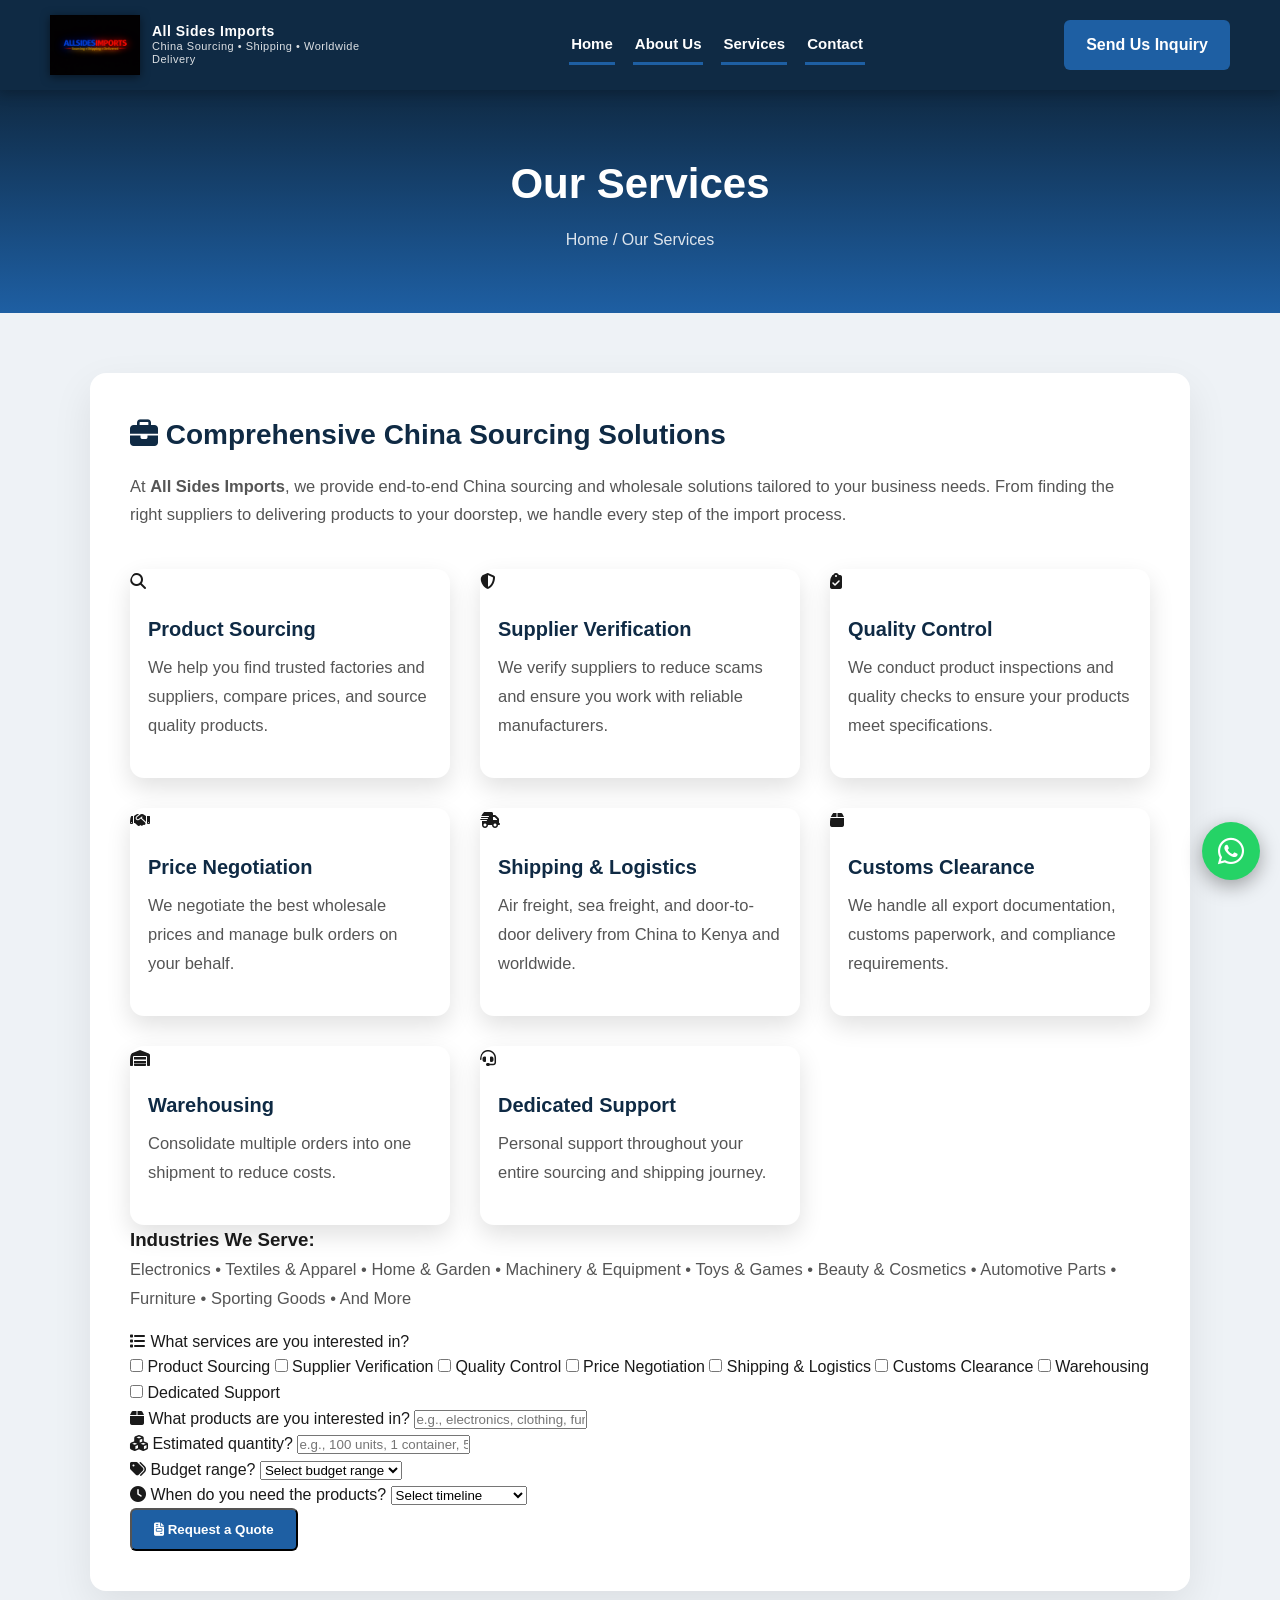
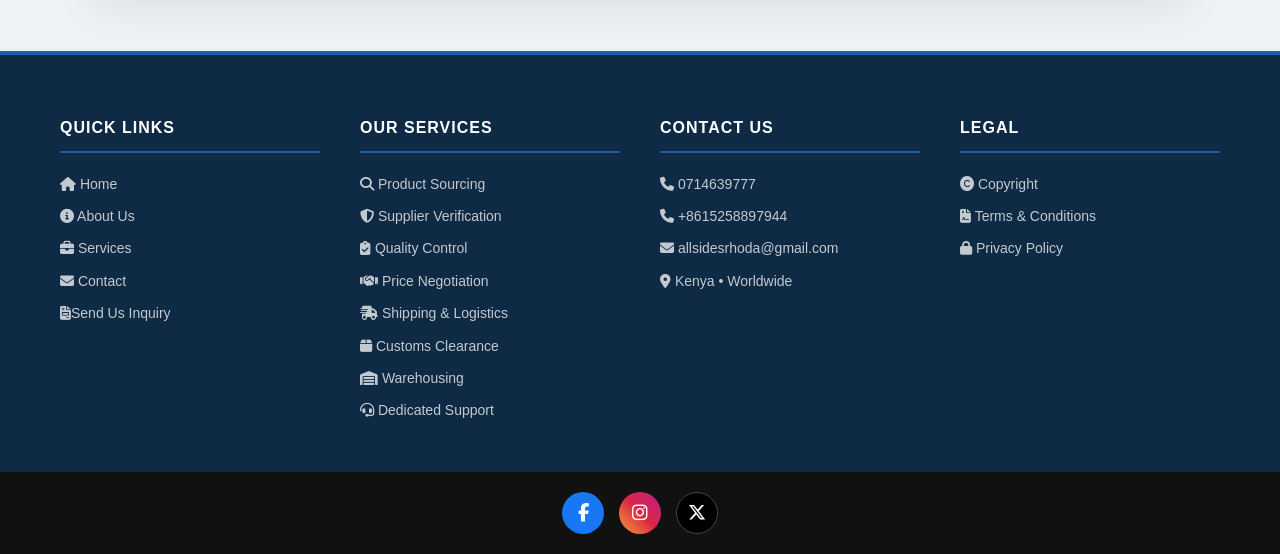
<file: services.html>
<!DOCTYPE html>
<html lang="en">
<head>
  <meta charset="UTF-8">
  <meta name="viewport" content="width=device-width, initial-scale=1.0">

  <!-- SEO Title -->
  <title>Our Services | All Sides Imports - China Sourcing & Wholesale Solutions</title>

  <!-- SEO Meta Description -->
  <meta name="description" content="All Sides Imports offers comprehensive China sourcing services including product sourcing, supplier verification, quality control, shipping logistics, and wholesale procurement for businesses worldwide.">

  <!-- SEO Keywords -->
  <meta name="keywords" content="China sourcing services, product sourcing China, supplier verification, quality control China, China shipping services, wholesale procurement, import logistics, China factory sourcing, bulk ordering China, product inspection China, freight forwarding China, customs clearance, China export services">

  <!-- Social Sharing Preview -->
  <meta property="og:title" content="China Sourcing Services - All Sides Imports">
  <meta property="og:description" content="Complete sourcing solutions from China: product sourcing, quality control, shipping, and logistics for wholesalers worldwide.">
  <meta property="og:type" content="website">
  <meta property="og:image" content="image/logo.png">

  <!-- Sitemap -->
  <link rel="sitemap" type="application/xml" title="Sitemap" href="/sitemap.xml">

  <link rel="stylesheet" href="css/style.css">
  <link rel="stylesheet" href="https://cdnjs.cloudflare.com/ajax/libs/font-awesome/6.5.0/css/all.min.css">
</head>

<body>

<!-- ================================
     HEADER
================================= -->
<header class="header">
  <div class="nav-container">

    <!-- LOGO -->
    <div class="logo-container">
      <img src="image/logo.png" alt="All Sides Imports Logo">
      <span>All Sides Imports<br>
        <small>China Sourcing • Shipping • Worldwide Delivery</small>
      </span>
    </div>

    <!-- NAVIGATION -->
    <nav id="nav">
      <a href="index.html"class="active">Home</a>
      <a href="about.html"class="active">About Us</a>
      <a href="services.html" class="active">Services</a>
      <a href="contact.html"class="active">Contact</a>
    </nav>

    <!-- GET A QUOTE BUTTON -->
    <a href="quote.html" class="btn-primary">Send Us Inquiry</a>

    <!-- MOBILE MENU TOGGLE -->
    <div class="menu-toggle" onclick="toggleMenu()">
      <i class="fa-solid fa-bars menu-icon open"></i>
      <i class="fa-solid fa-times menu-icon close"></i>
    </div>

  </div>
</header>

<!-- ================================
     PAGE BANNER
================================= -->
<div class="page-banner">
  <h1>Our Services</h1>
  <p>Home / Our Services</p>
</div>

<!-- ================================
     SERVICES CONTENT
================================= -->
<section class="inner-page">
  <h2><i class="fa-solid fa-briefcase"></i> Comprehensive China Sourcing Solutions</h2>
  <p>
    At <strong>All Sides Imports</strong>, we provide end-to-end China sourcing and 
    wholesale solutions tailored to your business needs. From finding the right suppliers 
    to delivering products to your doorstep, we handle every step of the import process.
  </p>

  <!-- Service Cards -->
  <div class="services-grid">
    <div class="service-card">
      <i class="fa-solid fa-magnifying-glass"></i>
      <h3>Product Sourcing</h3>
      <p>We help you find trusted factories and suppliers, compare prices, and source quality products.</p>
    </div>

    <div class="service-card">
      <i class="fa-solid fa-shield-halved"></i>
      <h3>Supplier Verification</h3>
      <p>We verify suppliers to reduce scams and ensure you work with reliable manufacturers.</p>
    </div>

    <div class="service-card">
      <i class="fa-solid fa-clipboard-check"></i>
      <h3>Quality Control</h3>
      <p>We conduct product inspections and quality checks to ensure your products meet specifications.</p>
    </div>

    <div class="service-card">
      <i class="fa-solid fa-handshake"></i>
      <h3>Price Negotiation</h3>
      <p>We negotiate the best wholesale prices and manage bulk orders on your behalf.</p>
    </div>

    <div class="service-card">
      <i class="fa-solid fa-truck-fast"></i>
      <h3>Shipping & Logistics</h3>
      <p>Air freight, sea freight, and door-to-door delivery from China to Kenya and worldwide.</p>
    </div>

    <div class="service-card">
      <i class="fa-solid fa-box"></i>
      <h3>Customs Clearance</h3>
      <p>We handle all export documentation, customs paperwork, and compliance requirements.</p>
    </div>

    <div class="service-card">
      <i class="fa-solid fa-warehouse"></i>
      <h3>Warehousing</h3>
      <p>Consolidate multiple orders into one shipment to reduce costs.</p>
    </div>

    <div class="service-card">
      <i class="fa-solid fa-headset"></i>
      <h3>Dedicated Support</h3>
      <p>Personal support throughout your entire sourcing and shipping journey.</p>
    </div>
  </div>

  <h3>Industries We Serve:</h3>
  <p>
    Electronics • Textiles & Apparel • Home & Garden • Machinery & Equipment • 
    Toys & Games • Beauty & Cosmetics • Automotive Parts • Furniture • 
    Sporting Goods • And More
  </p>

  <div class="form-group">
    <label for="services">
      <i class="fa-solid fa-list"></i> What services are you interested in?
    </label>
    <div class="checkbox-group">
      <label>
        <input type="checkbox" name="services[]" value="Product Sourcing">
        Product Sourcing
      </label>
      <label>
        <input type="checkbox" name="services[]" value="Supplier Verification">
        Supplier Verification
      </label>
      <label>
        <input type="checkbox" name="services[]" value="Quality Control">
        Quality Control
      </label>
      <label>
        <input type="checkbox" name="services[]" value="Price Negotiation">
        Price Negotiation
      </label>
      <label>
        <input type="checkbox" name="services[]" value="Shipping & Logistics">
        Shipping & Logistics
      </label>
      <label>
        <input type="checkbox" name="services[]" value="Customs Clearance">
        Customs Clearance
      </label>
      <label>
        <input type="checkbox" name="services[]" value="Warehousing">
        Warehousing
      </label>
      <label>
        <input type="checkbox" name="services[]" value="Dedicated Support">
        Dedicated Support
      </label>
    </div>
  </div>

  <div class="form-group">
    <label for="product">
      <i class="fa-solid fa-box"></i> What products are you interested in?
    </label>
    <input type="text" name="product" id="product" placeholder="e.g., electronics, clothing, furniture, etc.">
  </div>

  <div class="form-group">
    <label for="quantity">
      <i class="fa-solid fa-cubes"></i> Estimated quantity?
    </label>
    <input type="text" name="quantity" id="quantity" placeholder="e.g., 100 units, 1 container, 500 pieces">
  </div>

  <div class="form-group">
    <label for="budget">
      <i class="fa-solid fa-tags"></i> Budget range?
    </label>
    <select name="budget" id="budget">
      <option value="">Select budget range</option>
      <option value="Under $1,000">Under $1,000</option>
      <option value="$1,000 - $5,000">$1,000 - $5,000</option>
      <option value="$5,000 - $10,000">$5,000 - $10,000</option>
      <option value="$10,000 - $50,000">$10,000 - $50,000</option>
      <option value="Over $50,000">Over $50,000</option>
    </select>
  </div>

  <div class="form-group">
    <label for="timeline">
      <i class="fa-solid fa-clock"></i> When do you need the products?
    </label>
    <select name="timeline" id="timeline">
      <option value="">Select timeline</option>
      <option value="Urgent (1-2 weeks)">Urgent (1-2 weeks)</option>
      <option value="1 Month">1 Month</option>
      <option value="2-3 Months">2-3 Months</option>
      <option value="Flexible">Flexible</option>
    </select>
  </div>

  <button type="submit" class="btn-primary">
    <i class="fa-solid fa-file-invoice"></i> Request a Quote
  </button>
</section>

<!-- ================================
     WHATSAPP FLOATING BUTTON
================================= -->
<a href="#" class="whatsapp-float" onclick="showWhatsAppPopup(event)"
aria-label="Chat on WhatsApp">
  <i class="fa-brands fa-whatsapp"></i>
</a>

<!-- WHATSAPP POPUP -->
<div class="whatsapp-popup" id="whatsappPopup">
  <div class="whatsapp-popup-header">
    <div class="whatsapp-popup-avatar">
      <i class="fa-brands fa-whatsapp"></i>
    </div>
    <div class="whatsapp-popup-info">
      <strong>All Sides Imports</strong>
      <small>Typically replies within minutes</small>
    </div>
    <span class="whatsapp-popup-close" onclick="closeWhatsAppPopup()">✕</span>
  </div>

  <div class="whatsapp-popup-body">
    <div class="whatsapp-bubble">
      <div class="typing-indicator" id="typingIndicator">
        <span></span>
        <span></span>
        <span></span>
      </div>
      <div class="whatsapp-message-text" id="whatsappMessageText"
      style="display:none;">
        👋 Hello! Welcome to <strong>All Sides Imports</strong>.
        Are you looking to import products from China?
        We offer the best sourcing, supplier verification,
        and worldwide shipping services at affordable prices.
        How can we help you today? 🚢📦
      </div>
    </div>
  </div>

  <div class="whatsapp-popup-footer">
    <a href="https://wa.me/254714639777" target="_blank"
    class="whatsapp-chat-btn">
      <i class="fa-brands fa-whatsapp"></i> Start Chat
    </a>
  </div>
</div>

<!-- ================================
     FOOTER NAVIGATION
================================= -->
<div class="footer-nav">
  <div class="footer-nav-container">

    <!-- Column 1: Quick Links -->
    <div class="footer-nav-column">
      <h4>Quick Links</h4>
      <a href="index.html"><i class="fa-solid fa-house"></i> Home</a>
      <a href="about.html"><i class="fa-solid fa-circle-info"></i> About Us</a>
      <a href="services.html"><i class="fa-solid fa-briefcase"></i> Services</a>
      <a href="contact.html"><i class="fa-solid fa-envelope"></i> Contact</a>
      <a href="quote.html"><i class="fa-solid fa-file-invoice"></i>Send Us Inquiry</a>
    </div>

    <!-- Column 2: Our Services -->
    <div class="footer-nav-column">
      <h4>Our Services</h4>
      <a href="services.html">
        <i class="fa-solid fa-magnifying-glass"></i> Product Sourcing
      </a>
      <a href="services.html">
        <i class="fa-solid fa-shield-halved"></i> Supplier Verification
      </a>
      <a href="services.html">
        <i class="fa-solid fa-clipboard-check"></i> Quality Control
      </a>
      <a href="services.html">
        <i class="fa-solid fa-handshake"></i> Price Negotiation
      </a>
      <a href="services.html">
        <i class="fa-solid fa-truck-fast"></i> Shipping & Logistics
      </a>
      <a href="services.html">
        <i class="fa-solid fa-box"></i> Customs Clearance
      </a>
      <a href="services.html">
        <i class="fa-solid fa-warehouse"></i> Warehousing
      </a>
      <a href="services.html">
        <i class="fa-solid fa-headset"></i> Dedicated Support
      </a>
    </div>

    <!-- Column 3: Contact Info -->
    <div class="footer-nav-column">
      <h4>Contact Us</h4>
      <a href="tel:0714639777">
        <i class="fa-solid fa-phone"></i> 0714639777
      </a>
      <a href="tel:+8615258897944">
        <i class="fa-solid fa-phone"></i> +8615258897944
      </a>
      <a href="mailto:allsidesrhoda@gmail.com">
        <i class="fa-solid fa-envelope"></i> allsidesrhoda@gmail.com
      </a>
      <a href="#">
        <i class="fa-solid fa-location-dot"></i> Kenya • Worldwide
      </a>
    </div>

    <!-- Column 4: Legal -->
    <div class="footer-nav-column">
      <h4>Legal</h4>
      <a href="copyright.html">
        <i class="fa-solid fa-copyright"></i> Copyright
      </a>
      <a href="terms.html">
        <i class="fa-solid fa-file-contract"></i> Terms & Conditions
      </a>
      <a href="privacy.html">
        <i class="fa-solid fa-lock"></i> Privacy Policy
      </a>
    </div>

  </div>
</div>

<!-- ================================
     SOCIAL ICONS
================================= -->
<div class="footer-social">
  <a href="#" aria-label="Facebook"><i class="fa-brands fa-facebook-f"></i></a>
  <a href="#" aria-label="Instagram"><i class="fa-brands fa-instagram"></i></a>
  <a href="#" aria-label="X"><i class="fa-brands fa-x-twitter"></i></a>
</div>

<script src="js/script.js"></script>
<script>
// ================================
// MOBILE MENU TOGGLE
// ================================
function toggleMenu() {
  const nav = document.getElementById('nav');
  const menuToggle = document.querySelector('.menu-toggle');

  if (nav.style.display === 'flex') {
    nav.style.display = 'none';
    menuToggle.classList.remove('active');
  } else {
    nav.style.display = 'flex';
    menuToggle.classList.add('active');
  }
}

// Close menu when clicking outside
document.addEventListener('click', function(event) {
  const nav = document.getElementById('nav');
  const menuToggle = document.querySelector('.menu-toggle');
  const navContainer = document.querySelector('.nav-container');

  if (!navContainer.contains(event.target) && nav.style.display === 'flex') {
    nav.style.display = 'none';
    menuToggle.classList.remove('active');
  }
});

// Close menu on window resize
window.addEventListener('resize', function() {
  const nav = document.getElementById('nav');
  const menuToggle = document.querySelector('.menu-toggle');

  if (window.innerWidth > 768) {
    nav.style.display = '';
    menuToggle.classList.remove('active');
  }
});

// ================================
// WHATSAPP POPUP
// ================================
function showWhatsAppPopup(event) {
  event.preventDefault();
  const popup = document.getElementById('whatsappPopup');
  popup.style.display = 'block';

  document.getElementById('typingIndicator').style.display = 'flex';
  document.getElementById('whatsappMessageText').style.display = 'none';

  setTimeout(function() {
    document.getElementById('typingIndicator').style.display = 'none';
    document.getElementById('whatsappMessageText').style.display = 'block';
  }, 2500);
}

function closeWhatsAppPopup() {
  document.getElementById('whatsappPopup').style.display = 'none';
}

// Close popup when clicking outside
document.addEventListener('click', function(event) {
  const popup = document.getElementById('whatsappPopup');
  const whatsappFloat = document.querySelector('.whatsapp-float');

  if (popup && !popup.contains(event.target) &&
  !whatsappFloat.contains(event.target)) {
    popup.style.display = 'none';
  }
});
</script>
</body>
</html>
</file>
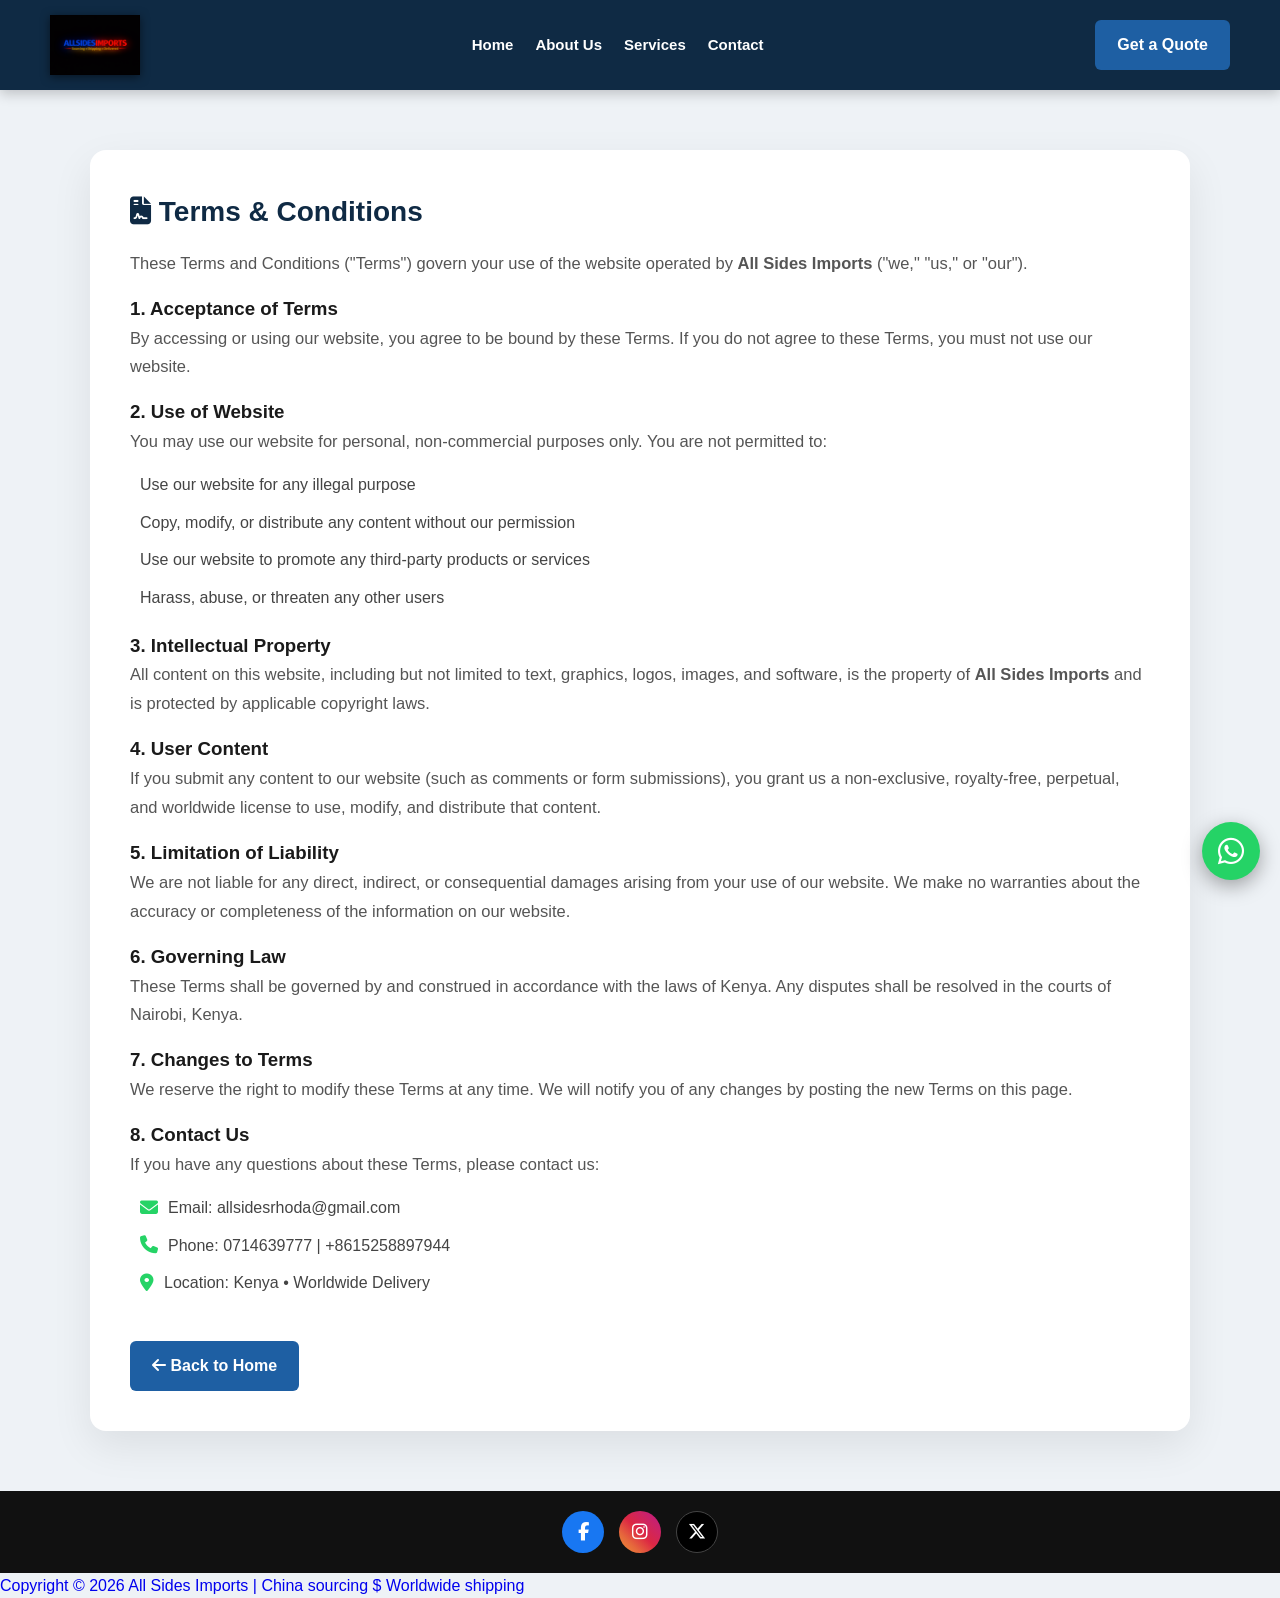
<file: terms.html>
<!DOCTYPE html>
<html lang="en">
<head>
  <meta charset="UTF-8">
  <meta name="viewport" content="width=device-width, initial-scale=1.0">
  <title>Terms & Conditions | All Sides Imports</title>
  <meta name="description" content="Terms and conditions for All Sides Imports - China Sourcing & Worldwide Shipping">
  <link rel="stylesheet" href="css/style.css">
  <link rel="stylesheet" href="https://cdnjs.cloudflare.com/ajax/libs/font-awesome/6.5.0/css/all.min.css">
</head>

<body>

<header class="header">
  <div class="nav-container">
    <div class="logo-container">
      <img src="image/logo.png" alt="All Sides Imports Logo" class="logo">
    </div>

    <nav id="nav">
      <a href="index.html">Home</a>
      <a href="about.html">About Us</a>
      <a href="services.html">Services</a>
      <a href="contact.html">Contact</a>
    </nav>

    <a href="quote.html" class="btn-primary">Get a Quote</a>
    <div class="menu-toggle" onclick="toggleMenu()">
      <i class="fa-solid fa-bars menu-icon open"></i>
      <i class="fa-solid fa-times menu-icon close"></i>
    </div>
  </div>
</header>

<section class="inner-page">
  <h2><i class="fa-solid fa-file-contract"></i> Terms & Conditions</h2>

  <p>
    These Terms and Conditions ("Terms") govern your use of the website operated by 
    <strong>All Sides Imports</strong> ("we," "us," or "our").
  </p>

  <h3>1. Acceptance of Terms</h3>
  <p>
    By accessing or using our website, you agree to be bound by these Terms. 
    If you do not agree to these Terms, you must not use our website.
  </p>

  <h3>2. Use of Website</h3>
  <p>
    You may use our website for personal, non-commercial purposes only. 
    You are not permitted to:
  </p>
  <ul>
    <li>Use our website for any illegal purpose</li>
    <li>Copy, modify, or distribute any content without our permission</li>
    <li>Use our website to promote any third-party products or services</li>
    <li>Harass, abuse, or threaten any other users</li>
  </ul>

  <h3>3. Intellectual Property</h3>
  <p>
    All content on this website, including but not limited to text, graphics, logos, 
    images, and software, is the property of <strong>All Sides Imports</strong> and 
    is protected by applicable copyright laws.
  </p>

  <h3>4. User Content</h3>
  <p>
    If you submit any content to our website (such as comments or form submissions), 
    you grant us a non-exclusive, royalty-free, perpetual, and worldwide license to 
    use, modify, and distribute that content.
  </p>

  <h3>5. Limitation of Liability</h3>
  <p>
    We are not liable for any direct, indirect, or consequential damages arising 
    from your use of our website. We make no warranties about the accuracy or 
    completeness of the information on our website.
  </p>

  <h3>6. Governing Law</h3>
  <p>
    These Terms shall be governed by and construed in accordance with the laws of 
    Kenya. Any disputes shall be resolved in the courts of Nairobi, Kenya.
  </p>

  <h3>7. Changes to Terms</h3>
  <p>
    We reserve the right to modify these Terms at any time. We will notify you of 
    any changes by posting the new Terms on this page.
  </p>

  <h3>8. Contact Us</h3>
  <p>
    If you have any questions about these Terms, please contact us:
  </p>
  <ul>
    <li><i class="fa-solid fa-envelope"></i> Email: allsidesrhoda@gmail.com</li>
    <li><i class="fa-solid fa-phone"></i> Phone: 0714639777 | +8615258897944</li>
    <li><i class="fa-solid fa-location-dot"></i> Location: Kenya • Worldwide Delivery</li>
  </ul>

  <br>
  <a href="index.html" class="btn-primary">
    <i class="fa-solid fa-arrow-left"></i> Back to Home
  </a>
</section>

<!-- WhatsApp Floating Button -->
<a href="https://wa.me/254714639777" class="whatsapp-float" aria-label="Chat on WhatsApp">
  <i class="fa-brands fa-whatsapp"></i>
</a>

<div class="footer-social">
  <a href="#" aria-label="Facebook"><i class="fa-brands fa-facebook-f"></i></a>
  <a href="#" aria-label="Instagram"><i class="fa-brands fa-instagram"></i></a>
  <a href="#" aria-label="X"><i class="fa-brands fa-x-twitter"></i></a>
</div>

<footer>
  <p>
    <a href="copyright.html" class="copyright-link">
      Copyright © 2026 All Sides Imports | China sourcing $ Worldwide shipping
    </a>
  </p>
</footer>

<script src="js/script.js"></script>
</body>
</html>
</file>
<file: css/style.css>
* {
  margin: 0;
  padding: 0;
  box-sizing: border-box;
  font-family: 'Segoe UI', sans-serif;
}

body {
  background: #eef2f6;
  color: #1a1a1a;
  line-height: 1.6;
}

/* GLOBAL LINKS */
a {
  text-decoration: none;
}

img {
  max-width: 100%;
  display: block;
}

/* ===============================
   HEADER
================================= */
.header {
  background: #0f2a44;
  padding: 15px 50px;
  box-shadow: 0 4px 12px rgba(0, 0, 0, 0.2);
  position: sticky;
  top: 0;
  z-index: 1000;
}

.nav-container {
  display: flex;
  align-items: center;
  justify-content: space-between;
  gap: 20px;
  position: relative;
  max-width: 1200px;
  margin: 0 auto;
}

/* ===============================
   LOGO
================================= */
.logo-container {
  display: flex;
  align-items: center;
  gap: 12px;
  color: #fff;
  min-width: 0;
  max-width: 260px;
}

.logo-container img {
  height: 55px;
  width: auto;
  object-fit: contain;
  flex-shrink: 0;
}

.logo-container span {
  font-weight: 700;
  letter-spacing: 0.5px;
  line-height: 1.2;
  color: #fff;
  word-break: break-word;
  max-width: 100%;
  font-size: 14px;
}

.logo-container small {
  font-weight: 500;
  opacity: 0.85;
  font-size: 11px;
  display: block;
}

/* ===============================
   NAVIGATION
================================= */
nav {
  display: flex;
  align-items: center;
  gap: 18px;
}

nav a {
  color: #fff;
  font-weight: 600;
  font-size: 15px;
  padding: 6px 2px;
  transition: opacity 0.2s ease, border-color 0.2s ease;
}

nav a:hover {
  opacity: 0.85;
}

nav a.active {
  border-bottom: 3px solid #1e5fa3;
}

/* ===============================
   BUTTONS
================================= */
.btn-primary {
  background: #1e5fa3;
  color: #fff;
  padding: 12px 22px;
  border-radius: 6px;
  font-weight: 700;
  display: inline-block;
  transition: transform 0.2s ease, opacity 0.2s ease;
  white-space: nowrap;
}

.btn-primary:hover {
  transform: translateY(-2px);
  opacity: 0.95;
}

.btn-secondary {
  background: transparent;
  border: 2px solid #fff;
  padding: 12px 22px;
  color: #fff;
  font-weight: 700;
  border-radius: 6px;
  display: inline-block;
  transition: transform 0.2s ease, background 0.2s ease;
}

.btn-secondary:hover {
  transform: translateY(-2px);
  background: #1e5fa3;
  border-color: #1e5fa3;
}

/* ===============================
   MOBILE MENU TOGGLE
================================= */
.menu-toggle {
  display: none;
  color: #fff;
  font-size: 28px;
  cursor: pointer;
  position: relative;
  width: 30px;
  height: 30px;
  align-items: center;
  justify-content: center;
}

.menu-icon {
  position: absolute;
  top: 50%;
  left: 50%;
  transform: translate(-50%, -50%);
  transition: opacity 0.3s ease, transform 0.3s ease;
}

.menu-icon.open {
  opacity: 1;
  transform: translate(-50%, -50%) rotate(0deg);
}

.menu-icon.close {
  opacity: 0;
  transform: translate(-50%, -50%) rotate(90deg);
}

.menu-toggle.active .menu-icon.open {
  opacity: 0;
  transform: translate(-50%, -50%) rotate(-90deg);
}

.menu-toggle.active .menu-icon.close {
  opacity: 1;
  transform: translate(-50%, -50%) rotate(0deg);
}

/* ===============================
   HERO SECTION
================================= */
.hero {
  height: 90vh;
  position: relative;
  overflow: hidden;
  display: flex;
  align-items: center;
  justify-content: center;
  background: #0f2a44;
}

.hero-video {
  position: absolute;
  top: 0;
  left: 0;
  width: 100%;
  height: 100%;
  object-fit: cover;
  z-index: 0;
  opacity: 0.6;
}

.hero-overlay {
  position: absolute;
  top: 0;
  left: 0;
  width: 100%;
  height: 100%;
  background: transparent; /* Changed from rgba(10, 32, 56, 0.75) */
  z-index: 1;
}

.hero-content {
  position: relative;
  z-index: 2;
  max-width: 900px;
  margin: auto;
  padding: 0 18px;
  color: #fff;
  text-align: center;
}

.hero-content h1 {
  font-size: 46px;
  font-weight: 900;
  letter-spacing: 0.4px;
  line-height: 1.15;
}

.hero-content h2 {
  font-size: 24px;
  margin-top: 14px;
  font-weight: 700;
  opacity: 0.95;
}

.hero-content p {
  margin: 18px auto 28px;
  font-size: 17px;
  max-width: 720px;
  opacity: 0.95;
}

.hero-buttons {
  display: flex;
  gap: 14px;
  justify-content: center;
  flex-wrap: wrap;
}

/* ===============================
   SECTION TITLES
================================= */
.section-title {
  text-align: center;
  font-size: 34px;
  font-weight: 900;
  color: #0f2a44;
}

.subtitle {
  text-align: center;
  opacity: 0.85;
  margin-top: 10px;
  font-size: 16px;
}

/* ===============================
   SERVICES
================================= */
.services {
  padding: 70px 60px;
}

.services-grid {
  display: grid;
  grid-template-columns: repeat(auto-fit, minmax(280px, 1fr));
  gap: 30px;
  margin-top: 40px;
}

.service-card {
  background: #fff;
  border-radius: 14px;
  overflow: hidden;
  box-shadow: 0 10px 25px rgba(0, 0, 0, 0.12);
  text-align: left;
  transition: transform 0.2s ease;
}

.service-card:hover {
  transform: translateY(-6px);
}

.service-card img {
  width: 100%;
  height: 210px;
  object-fit: cover;
}

.service-card h3 {
  font-size: 20px;
  font-weight: 800;
  margin: 18px 18px 8px;
  color: #0f2a44;
}

.service-card p {
  padding: 0 18px 22px;
  color: #555;
  font-size: 15.5px;
}

/* ===============================
   WHY US
================================= */
.why-us {
  background: linear-gradient(#0f2a44, #143a63);
  padding: 70px 60px;
  color: #fff;
  text-align: center;
}

.why-us h2 {
  font-size: 34px;
  font-weight: 900;
}

.why-grid {
  display: grid;
  grid-template-columns: repeat(auto-fit, minmax(200px, 1fr));
  gap: 22px;
  margin-top: 40px;
}

.why-item {
  background: rgba(30, 95, 163, 0.95);
  padding: 28px 20px;
  border-radius: 16px;
  box-shadow: 0 6px 18px rgba(0, 0, 0, 0.25);
  transition: transform 0.2s ease;
}

.why-item:hover {
  transform: translateY(-5px);
}

.why-item i {
  font-size: 30px;
  margin-bottom: 12px;
}

.why-item span {
  display: block;
  font-size: 16px;
  font-weight: 700;
}

/* ===============================
   PROJECTS / HOW IT WORKS
================================= */
.projects {
  padding: 70px 60px;
  text-align: center;
}

.projects h2 {
  font-size: 34px;
  font-weight: 900;
  color: #0f2a44;
}

.project-grid {
  display: grid;
  grid-template-columns: repeat(auto-fit, minmax(280px, 1fr));
  gap: 30px;
  margin-top: 40px;
}

.project-card {
  background: #fff;
  border-radius: 14px;
  overflow: hidden;
  box-shadow: 0 10px 25px rgba(0, 0, 0, 0.12);
  transition: transform 0.2s ease;
}

.project-card:hover {
  transform: translateY(-6px);
}

.project-card img {
  width: 100%;
  height: 200px;
  object-fit: cover;
}

.project-card span {
  display: block;
  padding: 16px 14px 18px;
  font-size: 16px;
  font-weight: 800;
  color: #0f2a44;
}

/* ===============================
   CONTACT / CTA
================================= */
.contact {
  background: #1e5fa3;
  color: #fff;
  text-align: center;
  padding: 55px 20px;
}

.contact h2 {
  font-size: 30px;
  font-weight: 900;
  margin-bottom: 10px;
}

.contact p {
  margin: 8px 0;
  font-size: 16px;
  opacity: 0.95;
}

.contact .btn-primary {
  margin-top: 20px;
  background: #fff;
  color: #1e5fa3;
}

.contact .btn-primary:hover {
  background: #0f2a44;
  color: #fff;
}

/* ===============================
   WHATSAPP FLOAT
================================= */
.whatsapp-float {
  position: fixed;
  right: 20px;
  bottom: 20px;
  background: #25D366;
  width: 58px;
  height: 58px;
  border-radius: 50%;
  display: flex;
  align-items: center;
  justify-content: center;
  font-size: 30px;
  color: #fff;
  box-shadow: 0 6px 20px rgba(0, 0, 0, 0.35);
  z-index: 9999;
  transition: transform 0.3s ease;
  cursor: pointer;
}

.whatsapp-float:hover {
  transform: scale(1.1);
}

/* ===============================
   WHATSAPP POPUP
================================= */
.whatsapp-popup {
  position: fixed;
  bottom: 90px;
  right: 20px;
  width: 320px;
  background: #fff;
  border-radius: 16px;
  box-shadow: 0 10px 40px rgba(0, 0, 0, 0.2);
  z-index: 9998;
  display: none;
  overflow: hidden;
  animation: popupSlideIn 0.3s ease forwards;
}

@keyframes popupSlideIn {
  from {
    opacity: 0;
    transform: translateY(20px);
  }
  to {
    opacity: 1;
    transform: translateY(0);
  }
}

.whatsapp-popup-header {
  background: #25D366;
  padding: 14px 16px;
  display: flex;
  align-items: center;
  gap: 12px;
}

.whatsapp-popup-avatar {
  width: 42px;
  height: 42px;
  border-radius: 50%;
  background: rgba(255, 255, 255, 0.3);
  display: flex;
  align-items: center;
  justify-content: center;
  font-size: 22px;
  color: #fff;
  flex-shrink: 0;
}

.whatsapp-popup-info {
  flex: 1;
}

.whatsapp-popup-info strong {
  display: block;
  color: #fff;
  font-size: 15px;
  font-weight: 700;
}

.whatsapp-popup-info small {
  color: rgba(255, 255, 255, 0.85);
  font-size: 12px;
}

.whatsapp-popup-close {
  color: #fff;
  font-size: 18px;
  cursor: pointer;
  padding: 4px 8px;
  border-radius: 50%;
  transition: background 0.2s ease;
}

.whatsapp-popup-close:hover {
  background: rgba(255, 255, 255, 0.2);
}

.whatsapp-popup-body {
  padding: 16px;
  background: #f0f0f0;
  min-height: 100px;
}

.whatsapp-bubble {
  background: #fff;
  border-radius: 0 12px 12px 12px;
  padding: 12px 16px;
  max-width: 90%;
  box-shadow: 0 2px 8px rgba(0, 0, 0, 0.1);
  font-size: 14px;
  line-height: 1.6;
  color: #333;
}

/* Typing Indicator */
.typing-indicator {
  display: flex;
  align-items: center;
  gap: 5px;
  padding: 4px 0;
}

.typing-indicator span {
  width: 8px;
  height: 8px;
  background: #999;
  border-radius: 50%;
  display: inline-block;
  animation: typingBounce 1.2s infinite ease-in-out;
}

.typing-indicator span:nth-child(1) {
  animation-delay: 0s;
}

.typing-indicator span:nth-child(2) {
  animation-delay: 0.2s;
}

.typing-indicator span:nth-child(3) {
  animation-delay: 0.4s;
}

@keyframes typingBounce {
  0%,  60%, 100% {
    transform: translateY(0);
    opacity: 0.6;
  }
  30% {
    transform: translateY(-6px);
    opacity: 1;
  }
}

/* ===============================
   PAGE BANNER
================================= */
.page-banner {
  background: linear-gradient(#0f2a44, #1e5fa3);
  color: #fff;
  text-align: center;
  padding: 60px 20px;
}

.page-banner h1 {
  font-size: 42px;
  font-weight: 900;
  margin-bottom: 10px;
}

.page-banner p {
  font-size: 16px;
  opacity: 0.85;
}

/* ===============================
   INNER PAGE FIX
================================= */
.inner-page {
  max-width: 1100px;
  margin: 60px auto;
  padding: 40px;
  background: #ffffff;
  border-radius: 16px;
  box-shadow: 0 15px 40px rgba(0, 0, 0, 0.08);
}

.inner-page h2 {
  font-size: 28px;
  margin: 24px 0 14px;
  color: #0f2a44;
  font-weight: 900;
}

.inner-page h2:first-child {
  margin-top: 0;
}

.inner-page p {
  font-size: 16.5px;
  line-height: 1.75;
  color: #555;
  margin-bottom: 16px;
}

.inner-page ul {
  padding-left: 10px;
  margin-bottom: 20px;
}

.inner-page ul li {
  font-size: 16px;
  margin-bottom: 12px;
  color: #444;
  list-style: none;
  display: flex;
  align-items: center;
  gap: 10px;
}

.inner-page ul li i {
  color: #25d366;
  font-size: 18px;
}

/* ===============================
   FOOTER NAVIGATION
================================= */
.footer-nav {
  background: #0f2a44;
  padding: 60px 60px 40px;
  border-top: 4px solid #1e5fa3;
}

.footer-nav-container {
  display: grid;
  grid-template-columns: repeat(auto-fit, minmax(200px, 1fr));
  gap: 40px;
  max-width: 1200px;
  margin: 0 auto;
}

.footer-nav-column h4 {
  color: #fff;
  font-size: 16px;
  font-weight: 800;
  margin-bottom: 20px;
  padding-bottom: 10px;
  border-bottom: 2px solid #1e5fa3;
  text-transform: uppercase;
  letter-spacing: 1px;
}

.footer-nav-column a {
  display: block;
  color: rgba(255, 255, 255, 0.75);
  font-size: 14px;
  margin-bottom: 10px;
  transition: color 0.3s ease, padding-left 0.3s ease;
}

.footer-nav-column a:hover {
  color: #25d366;
  padding-left: 6px;
}

/* ================================
   SOCIAL ICONS
================================= */
.footer-social {
  display: flex;
  justify-content: center;
  align-items: center;
  gap: 15px;
  padding: 20px 0;
  background-color: #111;
}

.footer-social a {
  display: flex;
  justify-content: center;
  align-items: center;
  width: 42px;
  height: 42px;
  border-radius: 50%;
  font-size: 18px;
  color: #fff;
  transition: transform 0.3s ease, opacity 0.3s ease;
  text-decoration: none;
}

.footer-social a[aria-label="Facebook"] {
  background-color: #1877f2;
}

.footer-social a[aria-label="Instagram"] {
  background: linear-gradient(45deg, #f09433, #e6683c, #dc2743, #cc2366, #bc1888);
}

.footer-social a[aria-label="X"] {
  background-color: #000;
  border: 1px solid #444;
}

.footer-social a:hover {
  transform: translateY(-4px) scale(1.1);
  opacity: 0.85;
}

/* ===============================
   RESPONSIVE - MOBILE NAV
   (Only new additions below)
================================= */
@media (max-width: 768px) {

  /* Show hamburger icon on small screens */
  .menu-toggle {
    display: flex;
  }

  /* Hide desktop Send Us Inquiry button */
  .btn-primary {
    display: none;
  }

  /* Hide nav by default on small screens */
  #nav {
    display: none;
    flex-direction: column;
    position: absolute;
    top: 85px;
    left: 0;
    width: 100%;
    background-color: #0f2a44;
    padding: 10px 0 20px;
    z-index: 999;
    box-shadow: 0 8px 24px rgba(0, 0, 0, 0.35);
    border-top: 3px solid #1e5fa3;
  }

  /* Show nav when open class added by JS */
  #nav.open {
    display: flex;
  }

  /* Style nav links inside mobile menu */
  #nav a {
    padding: 14px 28px;
    font-size: 16px;
    color: #fff;
    border-bottom: 1px solid rgba(255, 255, 255, 0.08);
    transition: background 0.2s ease, padding-left 0.2s ease;
    font-weight: 600;
  }

  #nav a:hover {
    background-color: rgba(255, 255, 255, 0.07);
    padding-left: 38px;
  }

  /* Remove active underline on mobile */
  #nav a.active {
    border-bottom: 1px solid rgba(255, 255, 255, 0.08);
  }

  /* Send Us Inquiry styled as button inside mobile menu */
  #nav .mobile-inquiry {
    display: block;
    margin: 14px 20px 0;
    padding: 13px 20px !important;
    background-color: #1e5fa3;
    color: #fff !important;
    border-radius: 6px;
    text-align: center;
    font-weight: 700;
    border-bottom: none !important;
  }

  #nav .mobile-inquiry:hover {
    background-color: #174e8a;
    padding-left: 20px !important;
  }

  /* Reduce header padding on mobile */
  .header {
    padding: 15px 20px;
  }

  /* Hero text adjustments */
  .hero-content h1 {
    font-size: 28px;
  }

  .hero-content h2 {
    font-size: 17px;
  }

  .hero-content p {
    font-size: 15px;
  }

  /* Section padding adjustments */
  .services,
  .why-us,
  .projects {
    padding: 50px 20px;
  }

  /* Footer padding */
  .footer-nav {
    padding: 40px 20px;
  }

  /* Inner page padding */
  .inner-page {
    margin: 30px 16px;
    padding: 24px 18px;
  }

  /* Page banner text */
  .page-banner h1 {
    font-size: 28px;
  }
}
.autocomplete-items div {
  padding: 12px;
  cursor: pointer;
  border-bottom: 1px solid #eee;
  display: flex;
  align-items: center;
  gap: 10px;
}

.autocomplete-items div:hover {
  background-color: #f1f1f1;
}

.autocomplete-active {
  background-color: #007bff !important;
  color: #fff;
}

.autocomplete-items div span.flag {
  font-size: 1.2em;
  width: 24px;
  text-align: center;
}
.logo-container {
  /* Increased from 260px to 320px to fit the extra letters */
  max-width: 320px; 
  display: flex;
  align-items: center;
}

.logo-container img {
  height: 60px; /* Increased slightly for better visibility */
  width: auto;
  object-fit: contain;
  /* CRITICAL: This shadow makes the logo visible over any video frame */
  filter: drop-shadow(0px 2px 5px rgba(0, 0, 0, 0.5));
}
</file>
